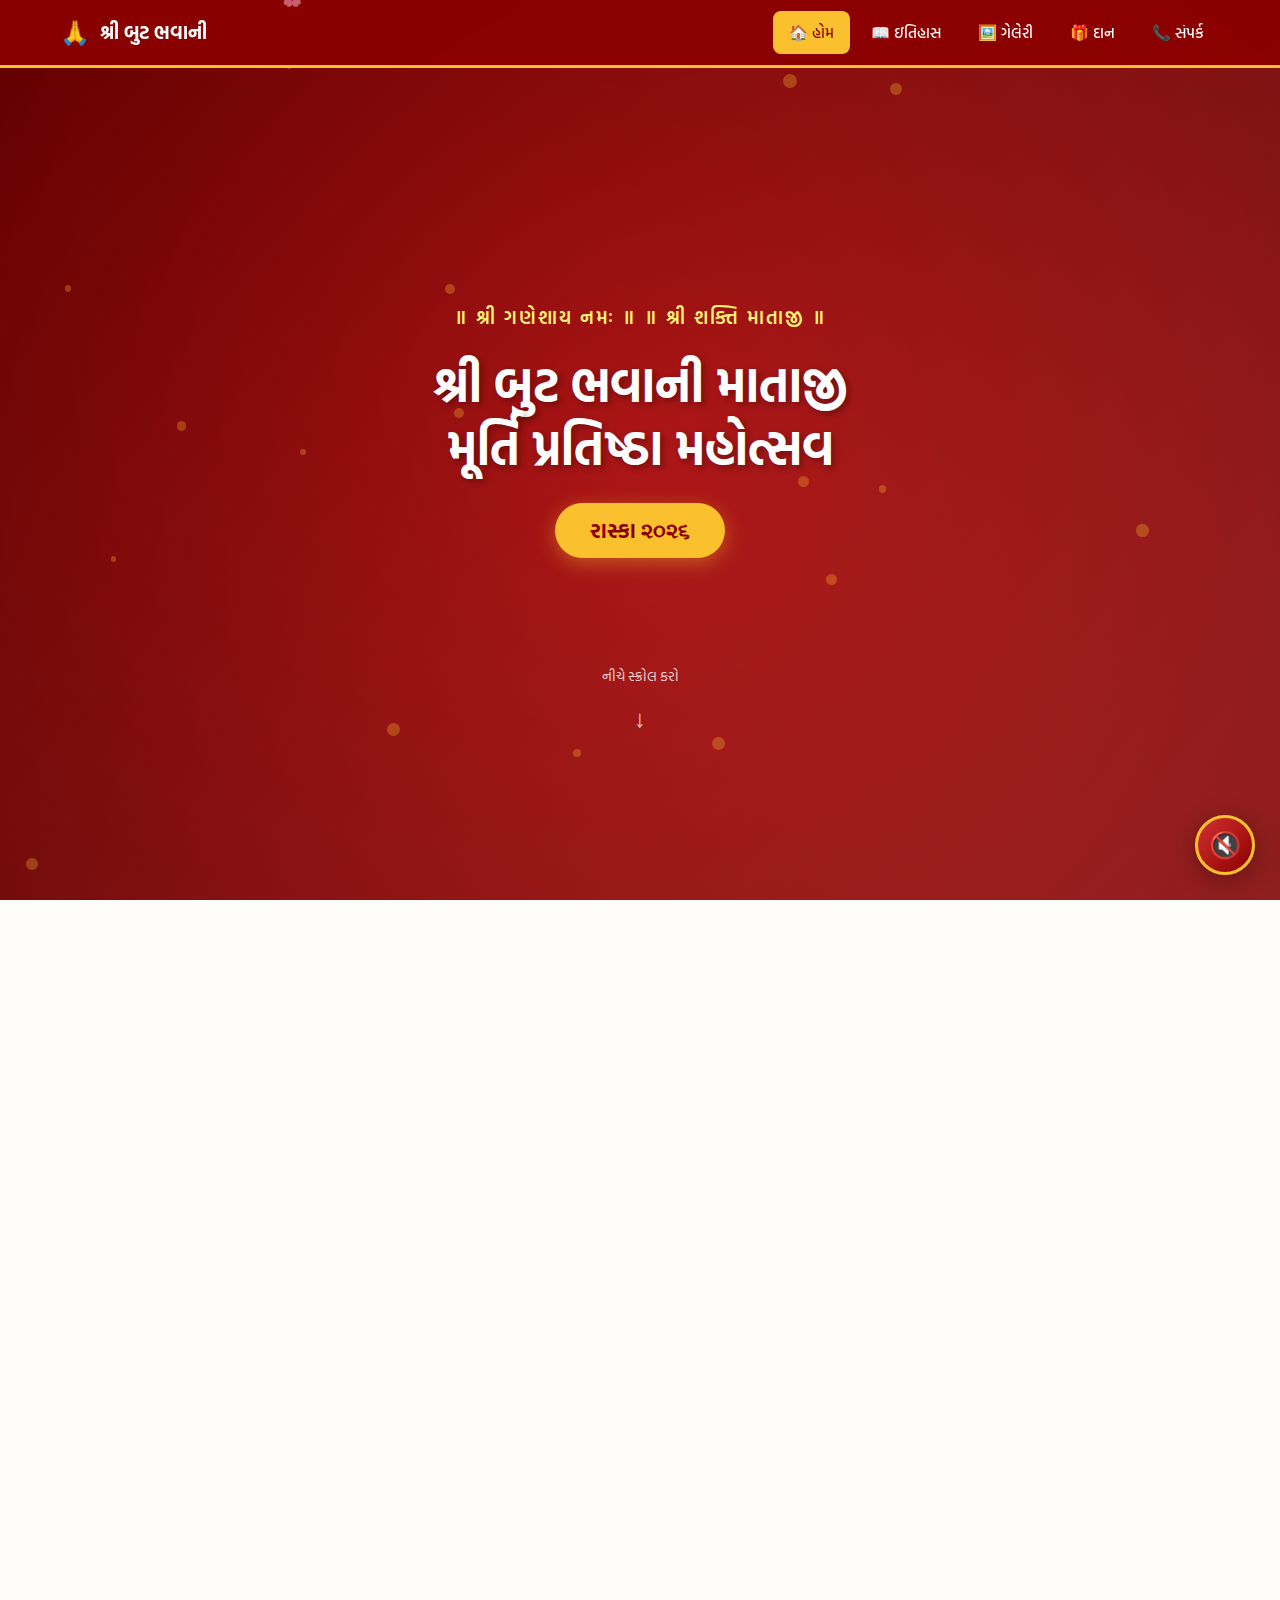
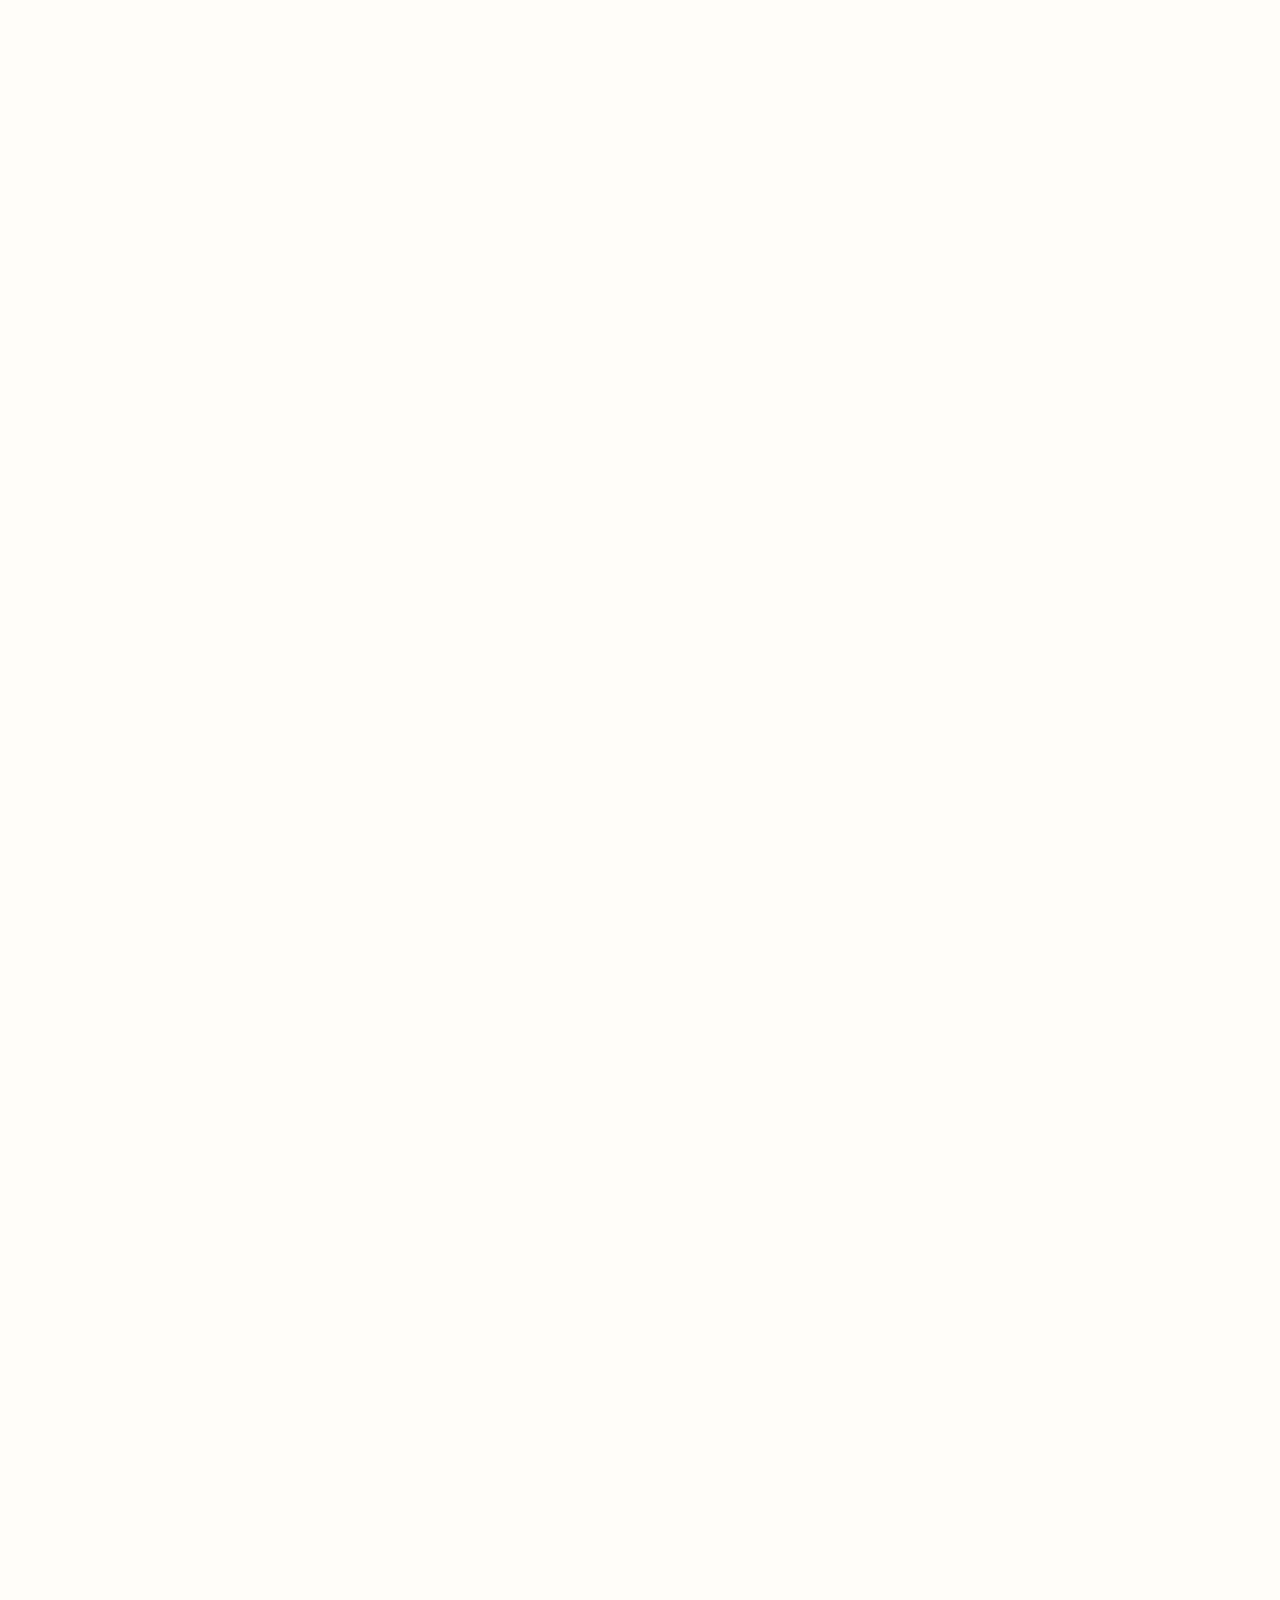
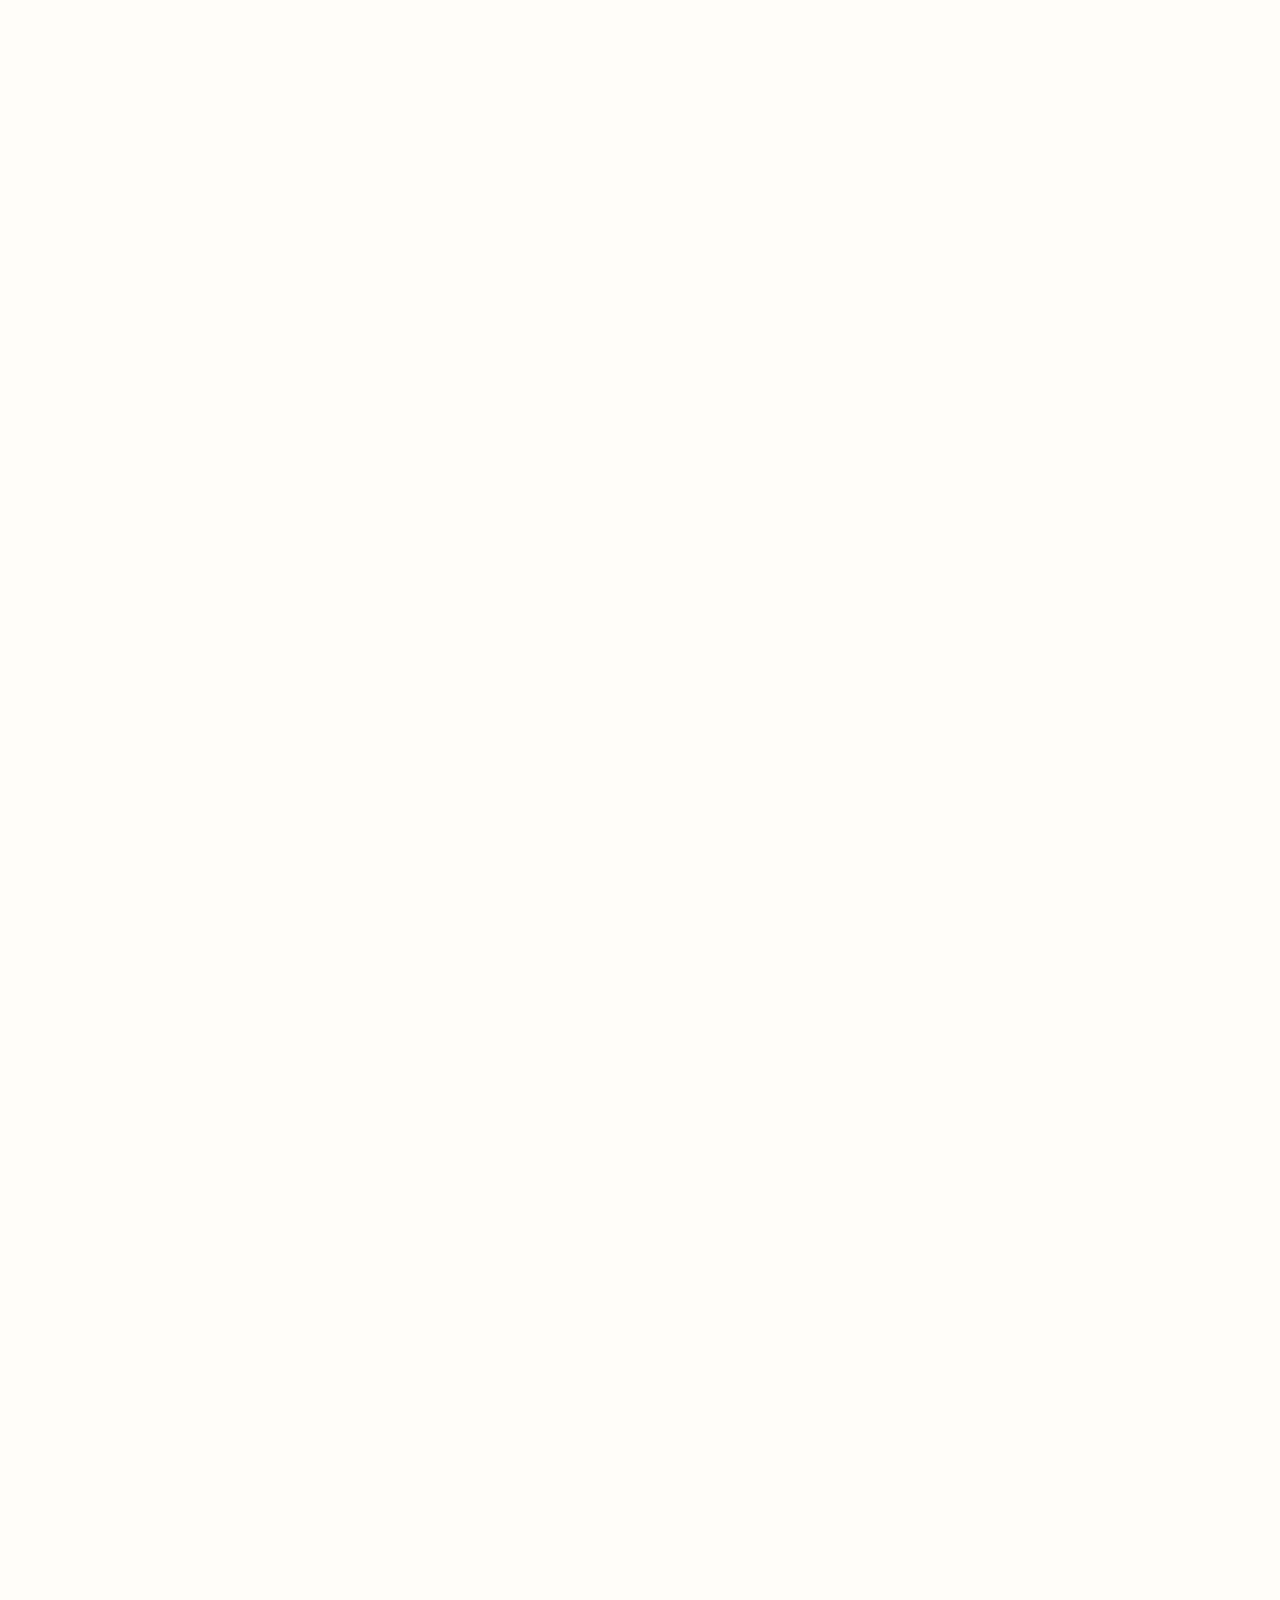
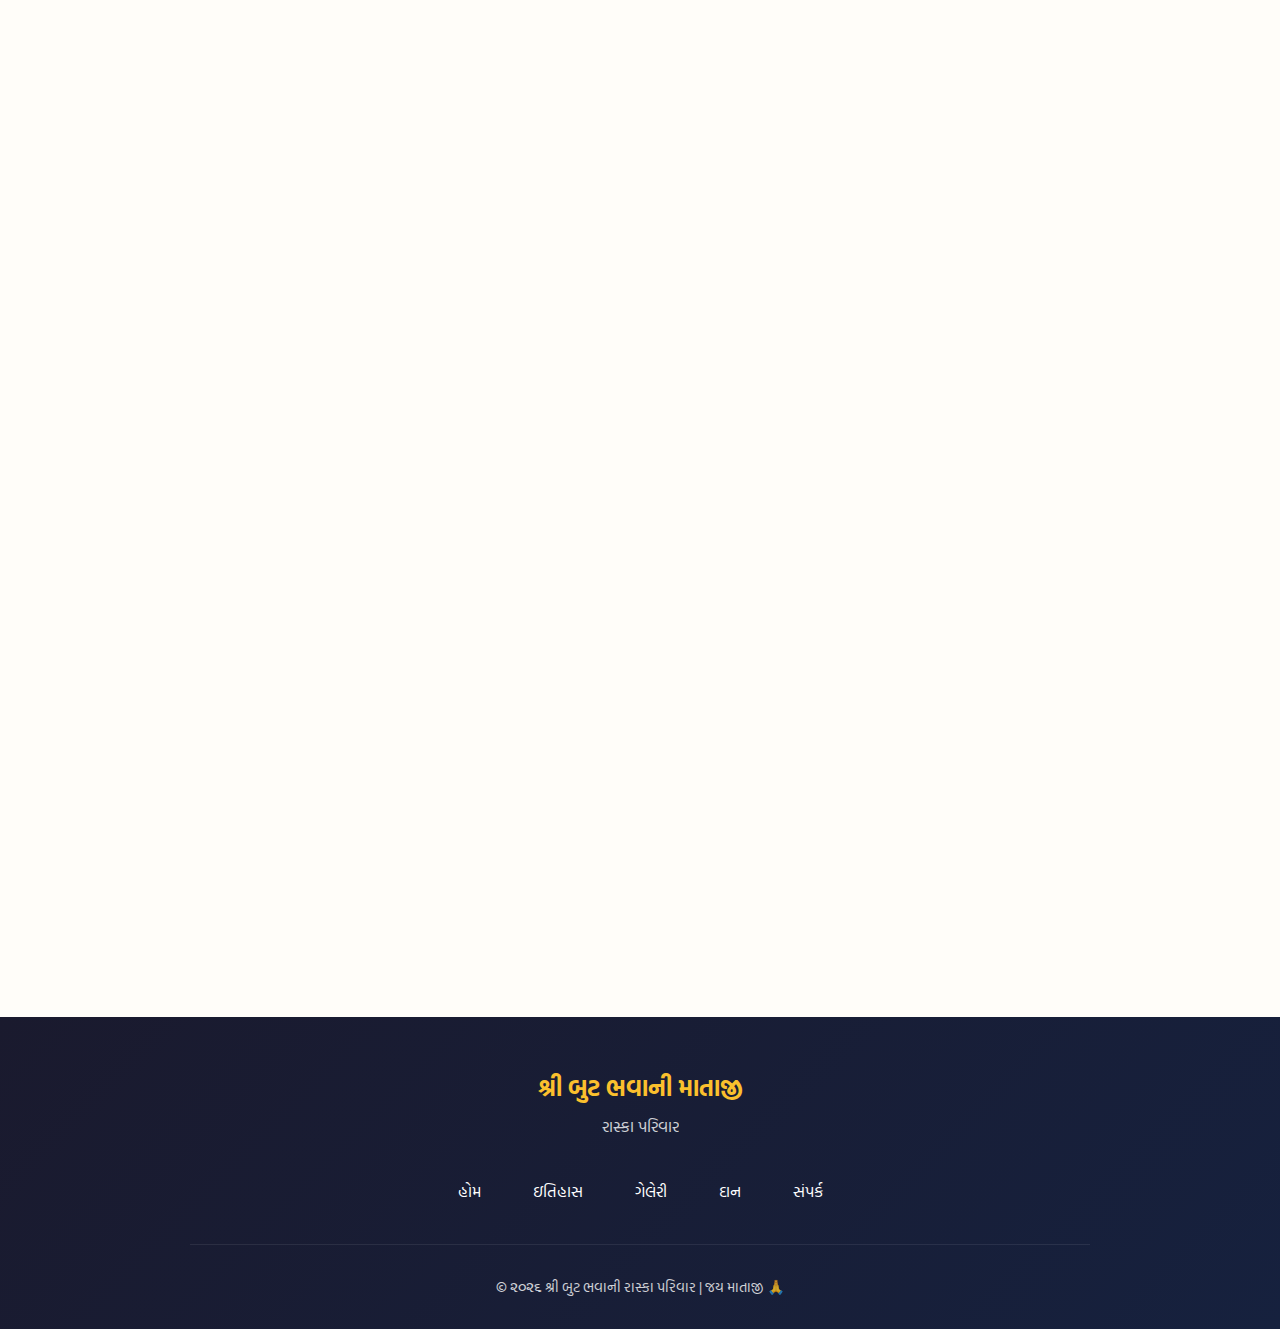
<file: index.html>
<!DOCTYPE html>
<html lang="gu">
<head>
    <meta charset="UTF-8">
    <meta name="viewport" content="width=device-width, initial-scale=1.0">
    <meta name="description" content="શ્રી બુટ ભવાની માતાજી મૂર્તિ પ્રતિષ્ઠા મહોત્સવ - રાસ્કા ૨૦૨૬. ૨૮-૨૯ જાન્યુઆરી ૨૦૨૬ ના રોજ ભવ્ય ઉત્સવ.">
    <meta name="keywords" content="બુટ ભવાની, રાસ્કા, મૂર્તિ પ્રતિષ્ઠા, માતાજી, ગુજરાત, હિન્દુ મંદિર">
    <meta name="author" content="શ્રી બુટ ભવાની રાસ્કા પરિવાર">
    <meta property="og:title" content="શ્રી બુટ ભવાની માતાજી - રાસ્કા ૨૦૨૬">
    <meta property="og:description" content="મૂર્તિ પ્રતિષ્ઠા મહોત્સવ - ૨૮-૨૯ જાન્યુઆરી ૨૦૨૬">
    <meta property="og:type" content="website">
    <title>શ્રી બુટ ભવાની માતાજી - રાસ્કા ૨૦૨૬</title>
    <link rel="preconnect" href="https://fonts.googleapis.com">
    <link rel="preconnect" href="https://fonts.gstatic.com" crossorigin>
    <link href="https://fonts.googleapis.com/css2?family=Hind+Vadodara:wght@300;400;500;600;700&display=swap" rel="stylesheet">
    <link rel="stylesheet" href="styles.css">
</head>
<body onclick="initAudio()">

<audio id="bgMusic" loop><source id="musicSrc" src="" type="audio/mpeg"></audio>
<div id="musicToggle" class="music-fab" title="સંગીત ચાલુ/બંધ">🔇</div>

<!-- Navigation -->
<nav class="navbar" id="navbar">
    <div class="nav-container">
        <a href="index.html" class="nav-logo">
            <span class="nav-logo-icon">🙏</span>
            <span>શ્રી બુટ ભવાની</span>
        </a>
        <button class="nav-toggle" id="navToggle" aria-label="Menu">
            <span></span><span></span><span></span>
        </button>
        <ul class="nav-menu" id="navMenu">
            <li><a href="index.html" class="nav-link active">🏠 હોમ</a></li>
            <li><a href="about.html" class="nav-link">📖 ઇતિહાસ</a></li>
            <li><a href="gallery.html" class="nav-link">🖼️ ગેલેરી</a></li>
            <li><a href="donation.html" class="nav-link">🎁 દાન</a></li>
            <li><a href="contact.html" class="nav-link">📞 સંપર્ક</a></li>
        </ul>
    </div>
</nav>

<!-- Hero Header -->
<header class="hero" id="hero">
    <div class="hero-overlay"></div>
    <div class="hero-particles" id="particles"></div>
    <div class="hero-content fade-in">
        <div class="mantra-top animate-float">॥ શ્રી ગણેશાય નમઃ ॥ ॥ શ્રી શક્તિ માતાજી ॥</div>
        <h1 class="main-title slide-up">શ્રી બુટ ભવાની માતાજી<br>મૂર્તિ પ્રતિષ્ઠા મહોત્સવ</h1>
        <div class="hero-badge pulse">રાસ્કા ૨૦૨૬</div>
        
        <div class="countdown-container slide-up-delay" id="timer">
            <div class="count-box">
                <span class="count-num" id="days">00</span>
                <span class="count-label">દિવસ</span>
            </div>
            <div class="count-box">
                <span class="count-num" id="hours">00</span>
                <span class="count-label">કલાક</span>
            </div>
            <div class="count-box">
                <span class="count-num" id="mins">00</span>
                <span class="count-label">મિનિટ</span>
            </div>
            <div class="count-box">
                <span class="count-num" id="secs">00</span>
                <span class="count-label">સેકન્ડ</span>
            </div>
        </div>
        
        <a href="#main-content" class="scroll-indicator">
            <span>નીચે સ્ક્રોલ કરો</span>
            <div class="scroll-arrow">↓</div>
        </a>
    </div>
</header>

<main class="container" id="main-content">

    <!-- Quick Stats -->
    <!-- <section class="stats-section fade-in-section">
        <div class="stat-card">
            <div class="stat-icon">🗓️</div>
            <div class="stat-value">૨</div>
            <div class="stat-label">દિવસનો ઉત્સવ</div>
        </div>
        <div class="stat-card">
            <div class="stat-icon">🙏</div>
            <div class="stat-value" id="donorCount">--</div>
            <div class="stat-label">દાતાઓ</div>
        </div>
        <div class="stat-card">
            <div class="stat-icon">🏘️</div>
            <div class="stat-value">રાસ્કા</div>
            <div class="stat-label">ગામ</div>
        </div>
        <div class="stat-card">
            <div class="stat-icon">📅</div>
            <div class="stat-value">૨૯</div>
            <div class="stat-label">જાન્યુઆરી ૨૦૨૬</div>
        </div>
    </section> -->
    <!-- Internal CSS for Main Donors Section -->

    <!-- Bhuva & Pathiyar Details -->
    <section class="card person-section fade-in-section">
        <div class="person-grid">
            <div class="person-item">
                <div class="person-icon">🙏</div>
                <div class="person-role">ભુવા શ્રી</div>
                <div class="person-name">ઘનશ્યામભાઈ બાબુભાઈ તલસાણિયા</div>
            </div>
            <div class="person-item">
                <div class="person-icon">📿</div>
                <div class="person-role">પાઠીયાર શ્રી</div>
                <div class="person-name">શામજીભાઈ વાલજીભાઈ શાકોડિયા</div>
            </div>
        </div>
    </section>
    <!-- Lucky Families Section -->
    <section class="card fade-in-section">
        <h2 class="section-title">🚩 લાભ લેનાર ભાગ્યશાળી પરિવારો 🚩</h2>
        <div class="boli-list">
            <div class="boli-item">
                <div class="boli-info">
                    <span class="boli-tag">મુખ્ય પાટલા ૧ ની બોલી</span>
                    <span class="boli-user">યુવરાજસિંહ મહેન્દ્રસિંહ ઝાલા</span>
                </div>
                <div class="boli-amt">₹ ૧,૧૯,૦૦૦</div>
            </div>
            <div class="boli-item">
                <div class="boli-info">
                    <span class="boli-tag">કળશની બોલી</span>
                    <span class="boli-user">ભરવાડ સમાજ (ડાંગર + ગમારા)</span>
                </div>
                <div class="boli-amt">₹ ૫૫,૦૦૦</div>
            </div>
            <div class="boli-item">
                <div class="boli-info">
                    <span class="boli-tag">ધ્વજ દંડની બોલી</span>
                    <span class="boli-user">કમલેશભાઈ કાનાણી, મહેશભાઈ રતોજા, સહદેવભાઈ સાબલિયા</span>
                </div>
                <div class="boli-amt">₹ ૪૧,૦૦૦</div>
            </div>
            <div class="boli-item">
                <div class="boli-info">
                    <span class="boli-tag">મુખ્ય આરતીની બોલી</span>
                    <span class="boli-user">ઘનશ્યામભાઈ તલસાણિયા (ભુવા શ્રી), પોપટભાઈ કાનજીભાઈ તલસાણીયા</span>
                </div>
                <div class="boli-amt">₹ ૨૫,૦૦૦</div>
            </div>
        </div>
    </section>

    <!-- Main Donors Section Structure -->
    <section class="card fade-in-section main-donors">
        <h2 class="section-title">🙏 મુખ્ય દાતાશ્રીઓ</h2>

        <div class="donor-grid">
            <!-- Donor 1 -->
            <div class="donor-card-item">
                <div>
                    <div class="donor-icon-circle">🍽️</div>
                    <div class="donor-name">શ્વિઠ્ઠલભાઈ ભૂરાભાઈ કાનાણી</div>
                    <div class="donor-detail-box">
                        <span class="detail-label">દાનનો પ્રકાર</span>
                        <span class="detail-value">ભોજન સેવા (જમણવાર)</span>
                    </div>
                </div>
                <div class="date-badge">📅 ૨૯ જાન્યુઆરી ૨૦૨૬</div>
            </div>

            <!-- Donor 2 -->
            <div class="donor-card-item">
                <div>
                    <div class="donor-icon-circle">🍲</div>
                    <div class="donor-name">ભરતસિંહ કેદારસિંહ ઝાલા</div>
                    <div class="donor-detail-box">
                        <span class="detail-label">દાનનો પ્રકાર</span>
                        <span class="detail-value">ભોજન સેવા (જમણવાર)</span>
                    </div>
                </div>
                <div class="date-badge">📅 ૩૦ જાન્યુઆરી ૨૦૨૬</div>
            </div>

            <!-- Donor 3 -->
            <div class="donor-card-item">
                <div>
                    <div class="donor-icon-circle">🔥</div>
                    <div class="donor-name">જેરમભાઈ પ્રેમજીભાઈ સબાળિયા</div>
                    <div class="donor-detail-box">
                        <span class="detail-label">યજ્ઞ સેવા</span>
                        <span class="detail-value">૫૦ કિલોગ્રામ શુદ્ધ ઘી દાન</span>
                    </div>
                </div>
                <div class="date-badge">✨ પવિત્ર આહુતિ</div>
            </div>
        </div>

        <div class="gratitude-text">
            <p>
                મંદિરના નવ નિર્માણ, મૂર્તિ પ્રતિષ્ઠા મહોત્સવ તથા યજ્ઞવિધિ જેવા પવિત્ર કાર્યોમાં
                આપેલ આ મહાન દાન માટે તમામ દાતાશ્રીઓ પ્રત્યે <strong>મંદિર સમિતિ તથા સમગ્ર રાસ્કા ગામ</strong>
                હૃદયપૂર્વક આભાર વ્યક્ત કરે છે. <br><strong>🙏 જય બુટ ભવાની મા 🙏</strong>
            </p>
        </div>
    </section>
        
    
    <!-- Schedule Timeline -->
    <section class="card fade-in-section">
        <h2 class="section-title">📅 ઉત્સવ કાર્યક્રમ વિગત</h2>
        
        <div class="timeline">
            <div class="timeline-day">
                <div class="day-tag">🗓️ ૨૮-૦૧-૨૦૨૬ (બુધવાર)</div>
                <div class="timeline-events">
                    <div class="event-item">
                        <div class="event-time">૦૯:૩૦ AM</div>
                        <div class="event-title">નગરયાત્રા (નગર ભ્રમણ)</div>
                    </div>
                    <div class="event-item">
                        <div class="event-time">૦૫:૦૦ PM</div>
                        <div class="event-title">દેહ શુદ્ધિ કાર્યક્રમ</div>
                    </div>
                    <div class="event-item">
                        <div class="event-time">૦૬:૦૦ PM</div>
                        <div class="event-title">ધાન્ય નિવાસ માતાજી વિધિ</div>
                    </div>
                </div>
            </div>
            
            <div class="timeline-day">
                <div class="day-tag highlight">🗓️ ૨૯-૦૧-૨૦૨૬ (ગુરુવાર) - મુખ્ય દિવસ</div>
                <div class="timeline-events">
                    <div class="event-item">
                        <div class="event-time">૦૭:૦૦ AM</div>
                        <div class="event-title">સ્થાપિત દેવીનું પૂજન</div>
                    </div>
                    <div class="event-item main-event">
                        <div class="event-time">૧૦:૩૦ AM</div>
                        <div class="event-title">🙏 મૂર્તિ પ્રતિષ્ઠા મહોત્સવ</div>
                    </div>
                    <div class="event-item">
                        <div class="event-time">૧૨:૦૦ PM</div>
                        <div class="event-title">મહાપ્રસાદ (ભોજન સમારંભ)</div>
                    </div>
                    <div class="event-item">
                        <div class="event-time">૦૪:૩૦ PM</div>
                        <div class="event-title">પટલા ની પૂર્ણાહુતિ</div>
                    </div>
                    <div class="event-item">
                        <div class="event-time">૦૬:૩૦ PM</div>
                        <div class="event-title">મહાપ્રસાદ</div>
                    </div>
                    <div class="event-item special">
                        <div class="event-time">૦૯:૩૦ PM</div>
                        <div class="event-title">🎭 ભવ્ય ડાકલા-ડમરુ કાર્યક્રમ</div>
                    </div>
                </div>
            </div>

            <div class="timeline-day">
                <div class="day-tag">🗓️ ૩૦-૦૧-૨૦૨૬ (શુક્રવાર)</div>
                <div class="timeline-events">
                    <div class="event-item">
                        <div class="event-time">૦૯:૩૦ AM</div>
                        <div class="event-title">મંડપ (માંડવો) પૂર્ણાહુતિ વિધિ</div>
                    </div>
                    <div class="event-item">
                        <div class="event-time">૧૨:૦૦ PM</div>
                        <div class="event-title">મહાપ્રસાદ (ભોજન સમારંભ)</div>
                    </div>
                </div>
            </div>

        </div>
    </section>

    <!-- Gallery Section -->
    <!-- Video Section -->
    <section class="card video-section fade-in-section">
        <h2 class="section-title">🎬 વિડિયો સેક્શન</h2>
        <div class="video-placeholder">
            <div class="video-icon">▶️</div>
            <p>માતાજીના દર્શન અને ભક્તિ ગીતો</p>
            <small>વિડિયો ટૂંક સમયમાં ઉપલબ્ધ થશે</small>
        </div>
    </section>
    <!-- Video Section -->
    <section class="card video-section fade-in-section">
        <h2 class="section-title">🎬 વિડિયો દર્શન</h2>
        
        <div class="video-grid">
            <!-- Video 1 -->
            <div class="video-item">
                <div class="video-container">
                    <iframe 
                        src="https://youtu.be/enL8xJ-BS0w?si=jolXSbe9VVJQgzHF" 
                        title="YouTube video player" 
                        allow="accelerometer; autoplay; clipboard-write; encrypted-media; gyroscope; picture-in-picture" 
                        allowfullscreen>
                    </iframe>
                </div>
                <div class="video-caption">🙏 માતાજીની ભવ્ય આરતી</div>
            </div>

            <!-- Video 2 -->
            <div class="video-item">
                <div class="video-container">
                    <iframe 
                        src="https://youtu.be/6BTFJqMZJ0g?si=cVVut_3TPOZ8WtlJ" 
                        title="YouTube video player" 
                        allow="accelerometer; autoplay; clipboard-write; encrypted-media; gyroscope; picture-in-picture" 
                        allowfullscreen>
                    </iframe>
                </div>
                <div class="video-caption">🚩 રાસ્કા મંદિર નવનિર્માણ દર્શન</div>
            </div>
        </div>
    </section>
    
    <!-- Donation Tracker -->
    <section class="donation-section fade-in-section">
        <div class="total-card">
            <div class="total-icon">💰</div>
            <div class="total-label">કુલ એકત્રિત ફાળો</div>
            <div id="totalVal" class="total-val"><div class="loader"></div></div>
            <p class="total-blessing">🌺 મા ભવાની સૌનું કલ્યાણ કરે 🌺</p>
            <a href="donation.html" class="donate-btn">દાન આપો 🙏</a>
        </div>
    </section>

    <!-- Donor List -->
    <section class="card donor-card fade-in-section">
        <h2 class="section-title">📜 Online ફાળો આપનારની યાદી</h2>
        <div class="donor-search">
            <input type="text" id="searchDonor" placeholder="દાતાનું નામ શોધો..." class="search-input">
        </div>
        <div id="mainList" class="donor-list">
            <div class="loader-container"><div class="loader"></div></div>
        </div>
    </section>

</main>

<!-- Footer -->
<footer class="footer">
    <div class="footer-content">
        <div class="footer-brand">
            <h3>શ્રી બુટ ભવાની માતાજી</h3>
            <p>રાસ્કા પરિવાર</p>
        </div>
        <div class="footer-links">
            <a href="index.html">હોમ</a>
            <a href="about.html">ઇતિહાસ</a>
            <a href="gallery.html">ગેલેરી</a>
            <a href="donation.html">દાન</a>
            <a href="contact.html">સંપર્ક</a>
        </div>
        <div class="footer-copy">
            © ૨૦૨૬ શ્રી બુટ ભવાની રાસ્કા પરિવાર | જય માતાજી 🙏
        </div>
    </div>
</footer>

<!-- Back to Top -->
<button class="back-to-top" id="backToTop" title="ઉપર જાઓ">↑</button>

<script src="script.js"></script>
</body>
</html>
</file>
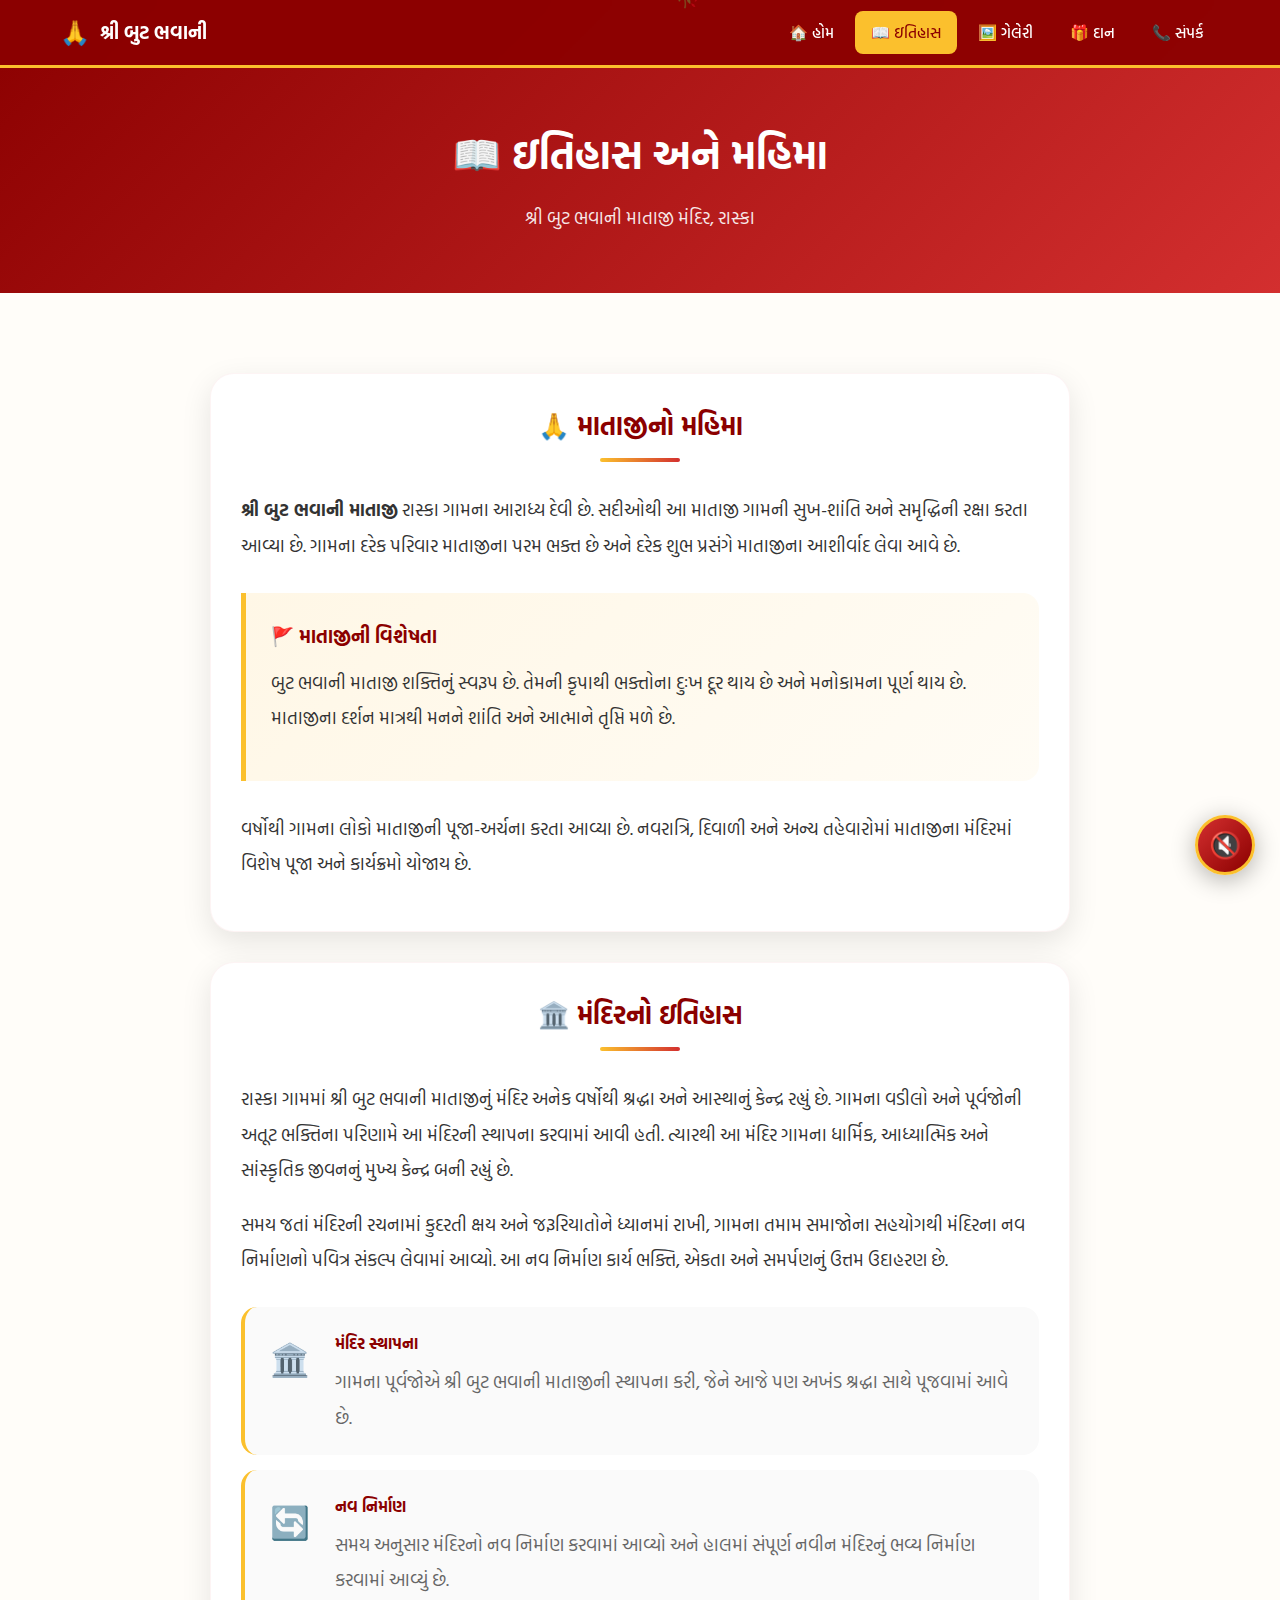
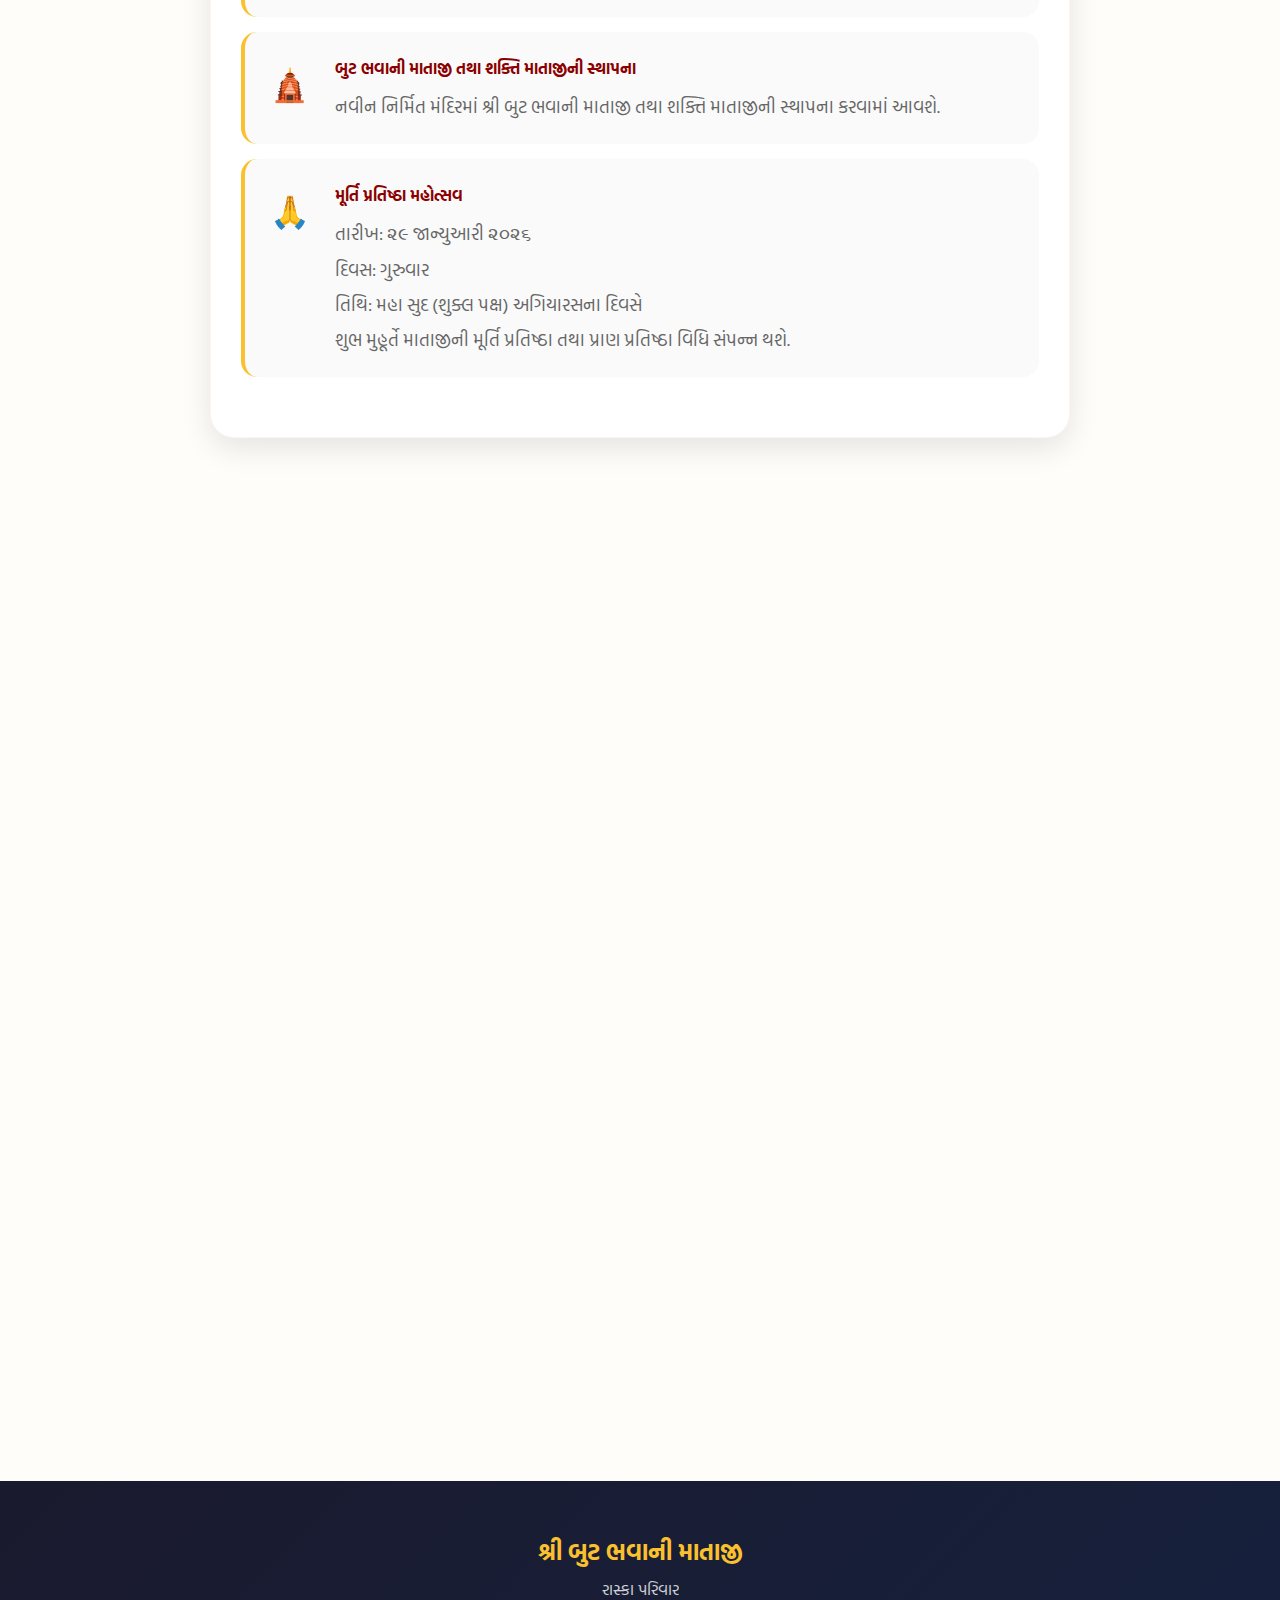
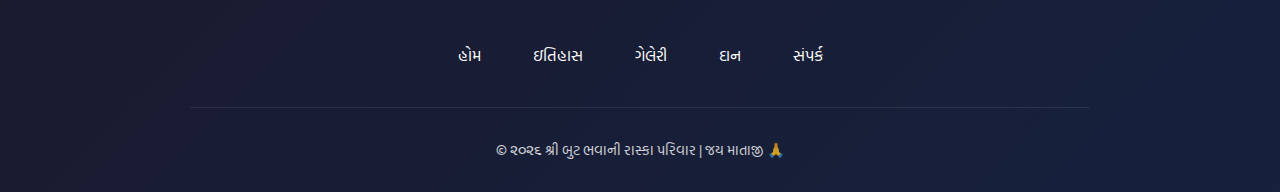
<file: about.html>
<!DOCTYPE html>
<html lang="gu">
<head>
    <meta charset="UTF-8">
    <meta name="viewport" content="width=device-width, initial-scale=1.0">
    <meta name="description" content="શ્રી બુટ ભવાની માતાજી મંદિર રાસ્કાનો ઇતિહાસ. માતાજીની મહિમા અને ગામની પરંપરા વિશે જાણો.">
    <title>ઇતિહાસ - શ્રી બુટ ભવાની માતાજી</title>
    <link rel="preconnect" href="https://fonts.googleapis.com">
    <link rel="preconnect" href="https://fonts.gstatic.com" crossorigin>
    <link href="https://fonts.googleapis.com/css2?family=Hind+Vadodara:wght@300;400;500;600;700&display=swap" rel="stylesheet">
    <link rel="stylesheet" href="styles.css">
</head>
<body onclick="initAudio()">

<audio id="bgMusic" loop><source id="musicSrc" src="" type="audio/mpeg"></audio>
<div id="musicToggle" class="music-fab" title="સંગીત ચાલુ/બંધ">🔇</div>

<!-- Mobile Tab Navigation -->
<nav class="mobile-tabs">
    <a href="index.html" class="tab-item active">
        <span class="tab-icon">🏠</span>
        <span class="tab-label">હોમ</span>
    </a>
    <a href="about.html" class="tab-item">
        <span class="tab-icon">📖</span>
        <span class="tab-label">ઇતિહાસ</span>
    </a>
    <a href="gallery.html" class="tab-item">
        <span class="tab-icon">🖼️</span>
        <span class="tab-label">ગેલેરી</span>
    </a>
    <a href="donation.html" class="tab-item">
        <span class="tab-icon">🎁</span>
        <span class="tab-label">દાન</span>
    </a>
    <a href="contact.html" class="tab-item">
        <span class="tab-icon">📞</span>
        <span class="tab-label">સંપર્ક</span>
    </a>
</nav>
<!-- Navigation -->
<nav class="navbar" id="navbar">
    <div class="nav-container">
        <a href="index.html" class="nav-logo">
            <span class="nav-logo-icon">🙏</span>
            <span>શ્રી બુટ ભવાની</span>
        </a>
        <button class="nav-toggle" id="navToggle" aria-label="Menu">
            <span></span><span></span><span></span>
        </button>
        <ul class="nav-menu" id="navMenu">
            <li><a href="index.html" class="nav-link">🏠 હોમ</a></li>
            <li><a href="about.html" class="nav-link active">📖 ઇતિહાસ</a></li>
            <li><a href="gallery.html" class="nav-link">🖼️ ગેલેરી</a></li>
            <li><a href="donation.html" class="nav-link">🎁 દાન</a></li>
            <li><a href="contact.html" class="nav-link">📞 સંપર્ક</a></li>
        </ul>
    </div>
</nav>

<!-- Page Header -->
<header class="page-header">
    <h1>📖 ઇતિહાસ અને મહિમા</h1>
    <p>શ્રી બુટ ભવાની માતાજી મંદિર, રાસ્કા</p>
</header>

<main class="container">

    <!-- Introduction -->
    <section class="card fade-in-section">
        <h2 class="section-title">🙏 માતાજીનો મહિમા</h2>
        <div class="about-content">
            <p>
                <strong>શ્રી બુટ ભવાની માતાજી</strong> રાસ્કા ગામના આરાધ્ય દેવી છે. સદીઓથી આ માતાજી ગામની 
                સુખ-શાંતિ અને સમૃદ્ધિની રક્ષા કરતા આવ્યા છે. ગામના દરેક પરિવાર માતાજીના પરમ ભક્ત છે 
                અને દરેક શુભ પ્રસંગે માતાજીના આશીર્વાદ લેવા આવે છે.
            </p>
            
            <div class="highlight-box">
                <h3>🚩 માતાજીની વિશેષતા</h3>
                <p>
                    બુટ ભવાની માતાજી શક્તિનું સ્વરૂપ છે. તેમની કૃપાથી ભક્તોના દુઃખ દૂર થાય છે અને 
                    મનોકામના પૂર્ણ થાય છે. માતાજીના દર્શન માત્રથી મનને શાંતિ અને આત્માને તૃપ્તિ મળે છે.
                </p>
            </div>
            
            <p>
                વર્ષોથી ગામના લોકો માતાજીની પૂજા-અર્ચના કરતા આવ્યા છે. નવરાત્રિ, દિવાળી અને 
                અન્ય તહેવારોમાં માતાજીના મંદિરમાં વિશેષ પૂજા અને કાર્યક્રમો યોજાય છે.
            </p>
        </div>
    </section>

    <!-- Temple History -->
    <section class="card fade-in-section visible">
        <h2 class="section-title">🏛️ મંદિરનો ઇતિહાસ</h2>
        <div class="about-content">
            <p>
                રાસ્કા ગામમાં શ્રી બુટ ભવાની માતાજીનું મંદિર અનેક વર્ષોથી શ્રદ્ધા અને આસ્થાનું કેન્દ્ર રહ્યું છે.
                ગામના વડીલો અને પૂર્વજોની અતૂટ ભક્તિના પરિણામે આ મંદિરની સ્થાપના કરવામાં આવી હતી.
                ત્યારથી આ મંદિર ગામના ધાર્મિક, આધ્યાત્મિક અને સાંસ્કૃતિક જીવનનું મુખ્ય કેન્દ્ર બની રહ્યું છે.
            </p>

            <p>
                સમય જતાં મંદિરની રચનામાં કુદરતી ક્ષય અને જરૂરિયાતોને ધ્યાનમાં રાખી,
                ગામના તમામ સમાજોના સહયોગથી મંદિરના નવ નિર્માણનો પવિત્ર સંકલ્પ લેવામાં આવ્યો.
                આ નવ નિર્માણ કાર્ય ભક્તિ, એકતા અને સમર્પણનું ઉત્તમ ઉદાહરણ છે.
            </p>
            
            <div class="timeline-history">
                <div class="history-item">
                    <div class="history-icon">🏛️</div>
                    <div class="history-content">
                        <h4>મંદિર સ્થાપના</h4>
                        <p>
                            ગામના પૂર્વજોએ શ્રી બુટ ભવાની માતાજીની સ્થાપના કરી,
                            જેને આજે પણ અખંડ શ્રદ્ધા સાથે પૂજવામાં આવે છે.
                        </p>
                    </div>
                </div>

                <div class="history-item">
                    <div class="history-icon">🔄</div>
                    <div class="history-content">
                        <h4>નવ નિર્માણ</h4>
                        <p>
                            સમય અનુસાર મંદિરનો નવ નિર્માણ કરવામાં આવ્યો અને
                            હાલમાં સંપૂર્ણ નવીન મંદિરનું ભવ્ય નિર્માણ કરવામાં આવ્યું છે.
                        </p>
                    </div>
                </div>

                <div class="history-item">
                    <div class="history-icon">🛕</div>
                    <div class="history-content">
                        <h4>બુટ ભવાની માતાજી તથા શક્તિ માતાજીની સ્થાપના</h4>
                        <p>
                            નવીન નિર્મિત મંદિરમાં શ્રી બુટ ભવાની માતાજી તથા શક્તિ માતાજીની સ્થાપના કરવામાં આવશે.
                        </p>
                    </div>
                </div>

                <div class="history-item">
                    <div class="history-icon">🙏</div>
                    <div class="history-content">
                        <h4>મૂર્તિ પ્રતિષ્ઠા મહોત્સવ</h4>
                        <p>
                            તારીખ: ૨૯ જાન્યુઆરી ૨૦૨૬ <br>
                            દિવસ: ગુરુવાર <br>
                            તિથિ: મહા સુદ (શુક્લ પક્ષ) અગિયારસના દિવસે<br>
                            શુભ મુહૂર્તે માતાજીની મૂર્તિ પ્રતિષ્ઠા તથા પ્રાણ પ્રતિષ્ઠા વિધિ સંપન્ન થશે.
                        </p>
                    </div>
                </div>
            </div>

            
        </div>
    </section>


    <!-- About Raska Village -->
    <section class="card fade-in-section">
        <h2 class="section-title">🏘️ રાસ્કા ગામ વિશે</h2>
        <div class="about-content">
            <p>
            <strong>રાસ્કા</strong> ગુજરાતનું એક સુંદર, શાંત અને સાંસ્કૃતિક રીતે સમૃદ્ધ ગામ છે. આ ગામ તેની પ્રાચીન પરંપરાઓ, ધાર્મિક આસ્થાઓ અને સામૂહિક સંસ્કૃતિ માટે વિશેષ ઓળખ ધરાવે છે. અહીં ઉજવાતા તહેવારો, ધાર્મિક પ્રસંગો અને સામાજિક કાર્યક્રમો ગામની એકતાને પ્રતિબિંબિત કરે છે.
            </p>

            <p>
            <strong>રાસ્કા</strong> ગામમાં પટેલ, દરબાર, બ્રાહ્મણ, કોલી, ભરવાડ તેમજ અન્ય વિવિધ સમાજોના લોકો સુમેળ અને પરસ્પર આદર સાથે રહે છે. તમામ જાતિ-સમાજોના લોકો ગામના વિકાસ, ધાર્મિક કાર્યો અને સામાજિક જવાબદારીઓમાં સક્રિય રીતે ભાગ લે છે.
            </p>

            <p>
            સહકાર, ભાઈચારો અને એકતા એ <strong>રાસ્કા</strong> ગામની મુખ્ય ઓળખ છે. આ સામૂહિક સમાવેશ અને સંયુક્ત સંસ્કૃતિના કારણે <strong>રાસ્કા</strong> માત્ર એક ગામ નહીં પરંતુ એક પરિવાર જેવી ભાવના ધરાવતું આદર્શ ગામ ગણાય છે.
            </p>

            
            <div class="village-features">
                <div class="feature-item">
                    <div class="feature-icon">🤝</div>
                    <h4>એકતા</h4>
                    <p>ગામના લોકો વચ્ચે અનોખી એકતા</p>
                </div>
                <div class="feature-item">
                    <div class="feature-icon">🙏</div>
                    <h4>ધાર્મિકતા</h4>
                    <p>ધર્મ અને પરંપરા પ્રત્યે શ્રદ્ધા</p>
                </div>
                <div class="feature-item">
                    <div class="feature-icon">🌾</div>
                    <h4>ખેતી</h4>
                    <p>મુખ્ય વ્યવસાય ખેતી અને પશુપાલન</p>
                </div>
                <div class="feature-item">
                    <div class="feature-icon">🎉</div>
                    <h4>ઉત્સવો</h4>
                    <p>તહેવારો ઉત્સાહથી ઉજવાય છે</p>
                </div>
            </div>
        </div>
    </section>

    <!-- 2026 Event Details -->
    <!-- <section class="card yajman-card fade-in-section">
        <div class="yajman-header-tag">🚩 મૂર્તિ પ્રતિષ્ઠા મહોત્સવ ૨૦૨૬ 🚩</div>
        
        <div class="about-content" style="text-align: center;">
            <p style="font-size: 1.2rem;">
                <strong>૨૮-૨૯ જાન્યુઆરી, ૨૦૨૬</strong> ના રોજ શ્રી બુટ ભવાની માતાજીની 
                નવી મૂર્તિ પ્રતિષ્ઠા મહોત્સવ યોજાશે. આ ભવ્ય ઉત્સવમાં ગામના દરેક 
                પરિવાર ભાગ લેશે.
            </p>
            
            <div class="event-highlights">
                <div class="highlight-item">
                    <span class="highlight-number">૨</span>
                    <span class="highlight-text">દિવસનો ઉત્સવ</span>
                </div>
                <div class="highlight-item">
                    <span class="highlight-number">૧૦૦+</span>
                    <span class="highlight-text">દાતાઓ</span>
                </div>
                <div class="highlight-item">
                    <span class="highlight-number">૫૦૦+</span>
                    <span class="highlight-text">ભક્તો</span>
                </div>
            </div>
            
            <a href="index.html" class="donate-btn" style="margin-top: 30px;">
                મુખ્ય પેજ પર જાઓ 🙏
            </a>
        </div>
    </section> -->

    <!-- Traditions -->
    <!-- <section class="card fade-in-section">
        <h2 class="section-title">🎭 પરંપરાઓ અને વિધિઓ</h2>
        <div class="traditions-grid">
            <div class="tradition-card">
                <div class="tradition-icon">🔔</div>
                <h4>નિત્ય પૂજા</h4>
                <p>દરરોજ સવાર-સાંજ માતાજીની પૂજા અને આરતી</p>
            </div>
            <div class="tradition-card">
                <div class="tradition-icon">🎪</div>
                <h4>નવરાત્રિ</h4>
                <p>૯ દિવસ ભક્તિ, ગરબા અને વિશેષ પૂજા</p>
            </div>
            <div class="tradition-card">
                <div class="tradition-icon">🪔</div>
                <h4>દિવાળી</h4>
                <p>દીપોત્સવ અને વિશેષ શણગાર</p>
            </div>
            <div class="tradition-card">
                <div class="tradition-icon">🥁</div>
                <h4>ડાકલા-ડમરુ</h4>
                <p>પરંપરાગત ભક્તિ સંગીત કાર્યક્રમ</p>
            </div>
        </div>
    </section> -->

</main>

<!-- Footer -->
<footer class="footer">
    <div class="footer-content">
        <div class="footer-brand">
            <h3>શ્રી બુટ ભવાની માતાજી</h3>
            <p>રાસ્કા પરિવાર</p>
        </div>
        <div class="footer-links">
            <a href="index.html">હોમ</a>
            <a href="about.html">ઇતિહાસ</a>
            <a href="gallery.html">ગેલેરી</a>
            <a href="donation.html">દાન</a>
            <a href="contact.html">સંપર્ક</a>
        </div>
        <div class="footer-copy">
            © ૨૦૨૬ શ્રી બુટ ભવાની રાસ્કા પરિવાર | જય માતાજી 🙏
        </div>
    </div>
</footer>

<button class="back-to-top" id="backToTop" title="ઉપર જાઓ">↑</button>

<script src="script.js"></script>

<style>
.timeline-history {
    margin: 30px 0;
}

.history-item {
    display: flex;
    align-items: flex-start;
    gap: 20px;
    padding: 20px;
    background: #fafafa;
    border-radius: var(--radius);
    margin-bottom: 15px;
    border-left: 4px solid var(--gold);
    transition: var(--transition);
}

.history-item:hover {
    transform: translateX(5px);
    background: #fff5f5;
}

.history-icon {
    font-size: 2rem;
    min-width: 50px;
    text-align: center;
}

.history-content h4 {
    color: var(--primary-dark);
    margin-bottom: 5px;
}

.history-content p {
    color: var(--text-light);
    margin: 0;
}

.village-features {
    display: grid;
    grid-template-columns: repeat(auto-fit, minmax(200px, 1fr));
    gap: 20px;
    margin-top: 30px;
}

.feature-item {
    text-align: center;
    padding: 30px 20px;
    background: linear-gradient(135deg, #fff7e6, #fffcf5);
    border-radius: var(--radius);
    border: 2px solid var(--gold);
    transition: var(--transition);
}

.feature-item:hover {
    transform: translateY(-5px);
    box-shadow: var(--shadow);
}

.feature-icon {
    font-size: 2.5rem;
    margin-bottom: 15px;
}

.feature-item h4 {
    color: var(--primary-dark);
    margin-bottom: 8px;
}

.feature-item p {
    font-size: 0.9rem;
    color: var(--text-light);
    margin: 0;
}

.event-highlights {
    display: flex;
    justify-content: center;
    gap: 40px;
    margin: 30px 0;
    flex-wrap: wrap;
}

.highlight-item {
    text-align: center;
}

.highlight-number {
    display: block;
    font-size: 2.5rem;
    font-weight: 800;
    color: var(--primary);
}

.highlight-text {
    font-size: 1rem;
    color: var(--primary-dark);
}

.traditions-grid {
    display: grid;
    grid-template-columns: repeat(auto-fit, minmax(220px, 1fr));
    gap: 20px;
}

.tradition-card {
    text-align: center;
    padding: 30px 20px;
    background: var(--white);
    border-radius: var(--radius);
    box-shadow: var(--shadow);
    transition: var(--transition);
}

.tradition-card:hover {
    transform: translateY(-5px);
    box-shadow: var(--shadow-lg);
}

.tradition-icon {
    font-size: 2.5rem;
    margin-bottom: 15px;
}

.tradition-card h4 {
    color: var(--primary-dark);
    margin-bottom: 10px;
}

.tradition-card p {
    font-size: 0.9rem;
    color: var(--text-light);
    margin: 0;
}
</style>
</body>
</html>
</file>
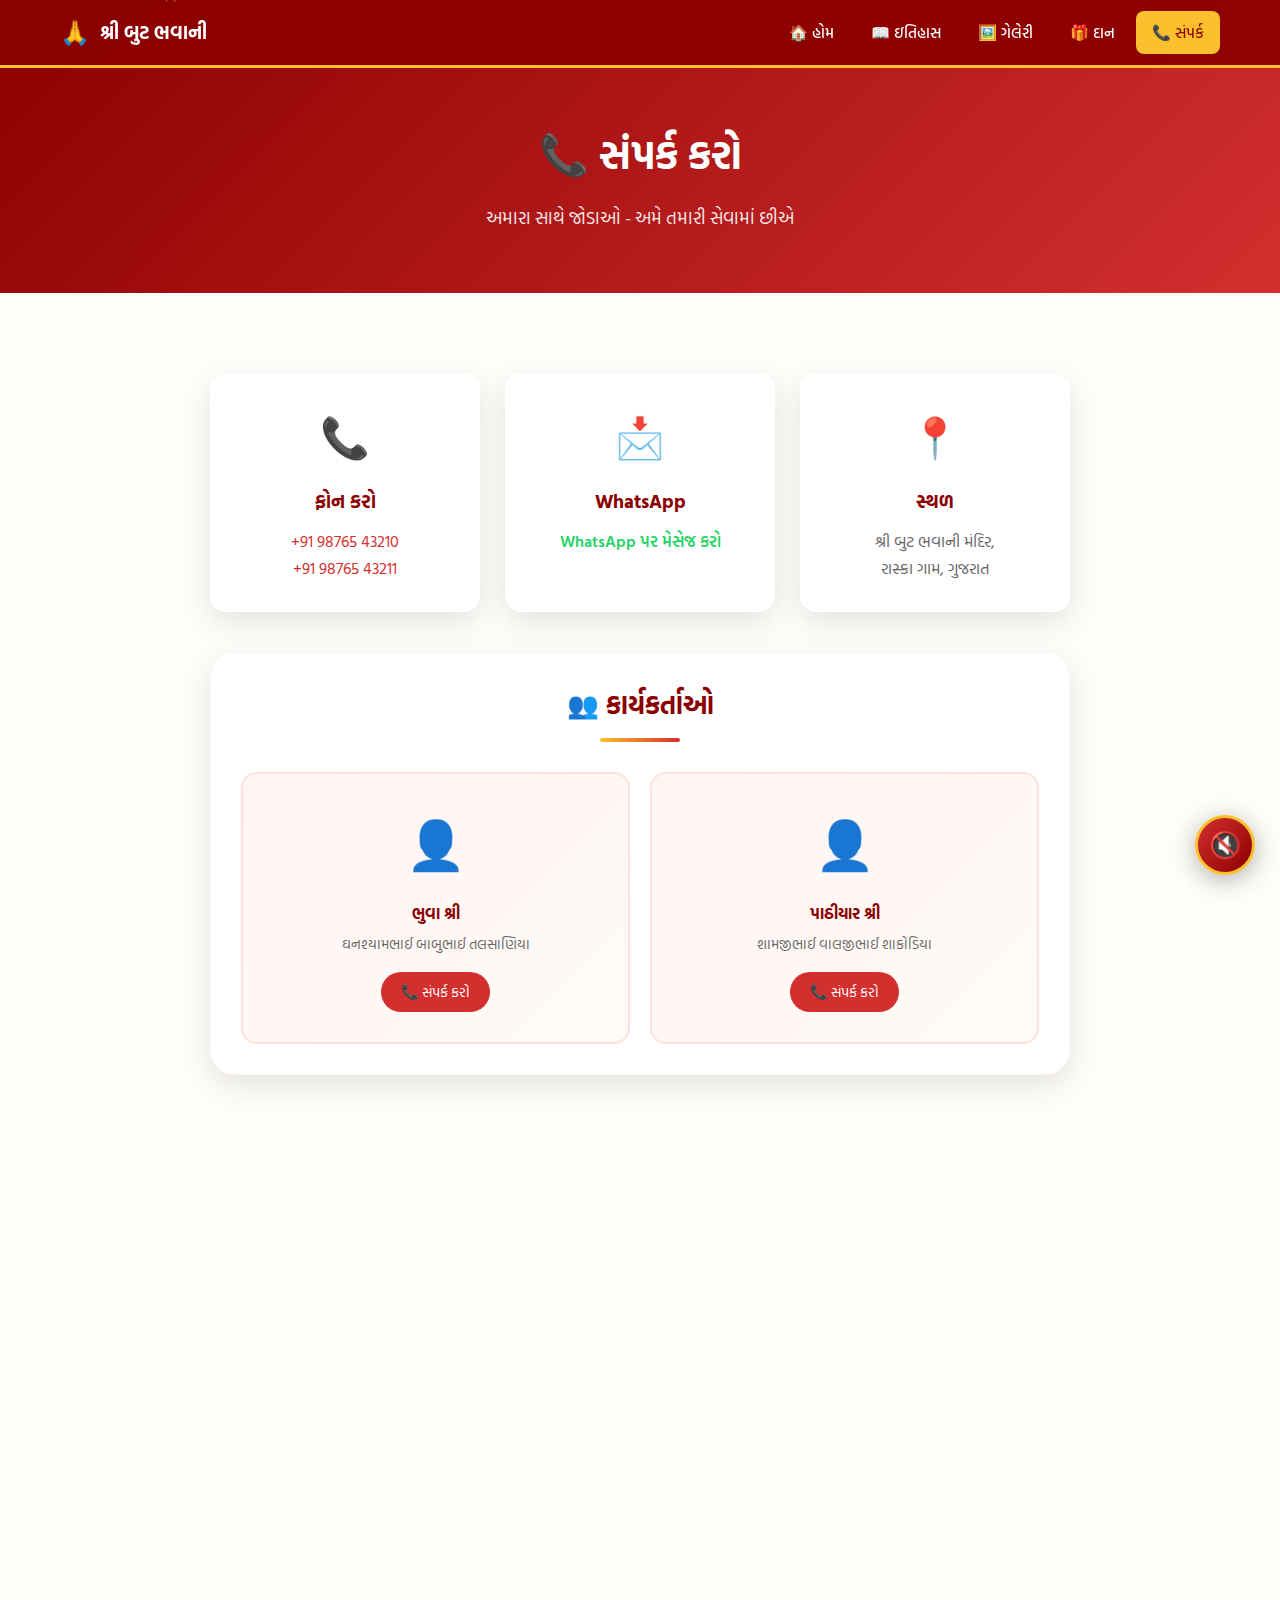
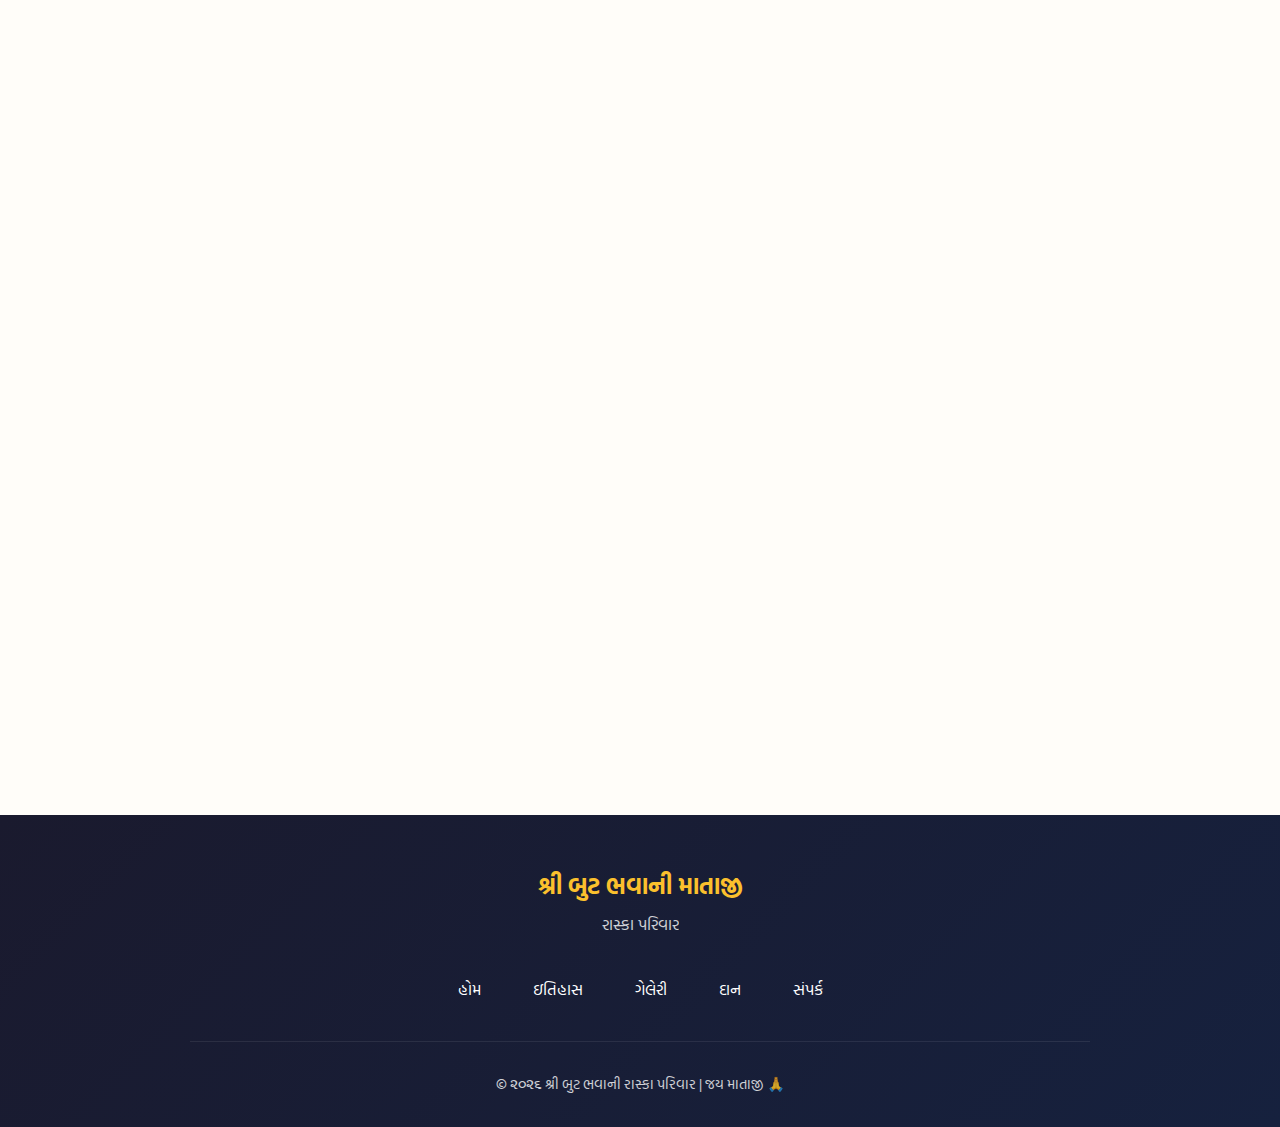
<file: contact.html>
<!DOCTYPE html>
<html lang="gu">
<head>
    <meta charset="UTF-8">
    <meta name="viewport" content="width=device-width, initial-scale=1.0">
    <meta name="description" content="શ્રી બુટ ભવાની માતાજી સાથે સંપર્ક કરો. રાસ્કા ગામ, ગુજરાત.">
    <title>સંપર્ક - શ્રી બુટ ભવાની માતાજી</title>
    <link rel="preconnect" href="https://fonts.googleapis.com">
    <link rel="preconnect" href="https://fonts.gstatic.com" crossorigin>
    <link href="https://fonts.googleapis.com/css2?family=Hind+Vadodara:wght@300;400;500;600;700&display=swap" rel="stylesheet">
    <link rel="stylesheet" href="styles.css">
</head>
<body onclick="initAudio()">

<audio id="bgMusic" loop><source id="musicSrc" src="" type="audio/mpeg"></audio>
<div id="musicToggle" class="music-fab" title="સંગીત ચાલુ/બંધ">🔇</div>

<!-- Navigation -->
<nav class="navbar" id="navbar">
    <div class="nav-container">
        <a href="index.html" class="nav-logo">
            <span class="nav-logo-icon">🙏</span>
            <span>શ્રી બુટ ભવાની</span>
        </a>
        <button class="nav-toggle" id="navToggle" aria-label="Menu">
            <span></span><span></span><span></span>
        </button>
        <ul class="nav-menu" id="navMenu">
            <li><a href="index.html" class="nav-link">🏠 હોમ</a></li>
            <li><a href="about.html" class="nav-link">📖 ઇતિહાસ</a></li>
            <li><a href="gallery.html" class="nav-link">🖼️ ગેલેરી</a></li>
            <li><a href="donation.html" class="nav-link">🎁 દાન</a></li>
            <li><a href="contact.html" class="nav-link active">📞 સંપર્ક</a></li>
        </ul>
    </div>
</nav>

<!-- Page Header -->
<header class="page-header">
    <h1>📞 સંપર્ક કરો</h1>
    <p>અમારા સાથે જોડાઓ - અમે તમારી સેવામાં છીએ</p>
</header>

<main class="container">

    <!-- Contact Cards -->
    <section class="contact-grid fade-in-section">
        <div class="contact-item">
            <div class="contact-icon">📞</div>
            <h3 class="contact-title">ફોન કરો</h3>
            <p class="contact-text">
                <a href="tel:+919876543210" style="color: var(--primary); text-decoration: none;">+91 98765 43210</a><br>
                <a href="tel:+919876543211" style="color: var(--primary); text-decoration: none;">+91 98765 43211</a>
            </p>
        </div>
        
        <div class="contact-item">
            <div class="contact-icon">📩</div>
            <h3 class="contact-title">WhatsApp</h3>
            <p class="contact-text">
                <a href="https://wa.me/919876543210" target="_blank" style="color: #25d366; text-decoration: none; font-weight: 600;">
                    WhatsApp પર મેસેજ કરો
                </a>
            </p>
        </div>
        
        <div class="contact-item">
            <div class="contact-icon">📍</div>
            <h3 class="contact-title">સ્થળ</h3>
            <p class="contact-text">
                શ્રી બુટ ભવાની મંદિર,<br>
                રાસ્કા ગામ, ગુજરાત
            </p>
        </div>
    </section>

    <!-- Committee Members -->
    <section class="card fade-in-section">
        <h2 class="section-title">👥 કાર્યકર્તાઓ</h2>
        
        <div class="committee-grid">
            <div class="committee-card">
                <div class="committee-avatar">👤</div>
                <h4>ભુવા શ્રી</h4>
                <p class="committee-role">ઘનશ્યામભાઈ બાબુભાઈ તલસાણિયા</p>
                <a href="tel:+919876543210" class="committee-phone">📞 સંપર્ક કરો</a>
            </div>
            
            <div class="committee-card">
                <div class="committee-avatar">👤</div>
                <h4>પાઠીયાર શ્રી</h4>
                <p class="committee-role">શામજીભાઈ વાલજીભાઈ શાકોડિયા</p>
                <a href="tel:+919876543211" class="committee-phone">📞 સંપર્ક કરો</a>
            </div>
<!--             
            <div class="committee-card">
                <div class="committee-avatar">👤</div>
                <h4>પ્રમુખ</h4>
                <p class="committee-role">મંદિર સમિતિ</p>
                <a href="tel:+919876543212" class="committee-phone">📞 સંપર્ક કરો</a>
            </div>
            
            <div class="committee-card">
                <div class="committee-avatar">👤</div>
                <h4>ખજાનચી</h4>
                <p class="committee-role">મંદિર સમિતિ</p>
                <a href="tel:+919876543213" class="committee-phone">📞 સંપર્ક કરો</a>
            </div> -->
        </div>
    </section>

    <!-- Contact Form -->
    <section class="card fade-in-section">
        <h2 class="section-title">✉️ સંદેશ મોકલો</h2>
        
        <form class="contact-form" id="contactForm">
            <div class="form-row">
                <div class="form-group">
                    <label class="form-label">તમારું નામ *</label>
                    <input type="text" class="form-input" name="name" required placeholder="તમારું નામ લખો">
                </div>
                <div class="form-group">
                    <label class="form-label">મોબાઇલ નંબર *</label>
                    <input type="tel" class="form-input" name="mobile" required placeholder="તમારો મોબાઇલ નંબર">
                </div>
            </div>

            <div class="form-group">
                <label class="form-label">વિષય *</label>
                <select class="form-select" name="subject" required>
                    <option value="">વિષય પસંદ કરો</option>
                    <option value="દાન સંબંધિત">દાન સંબંધિત</option>
                    <option value="ઉત્સવ માહિતી">ઉત્સવ માહિતી</option>
                    <option value="સ્વયંસેવક">સ્વયંસેવક</option>
                    <option value="સૂચન/ફરિયાદ">સૂચન/ફરિયાદ</option>
                    <option value="અન્ય">અન્ય</option>
                </select>
            </div>

            <div class="form-group">
                <label class="form-label">તમારો સંદેશ *</label>
                <textarea class="form-textarea" name="message" required placeholder="તમારો સંદેશ અહીં લખો..."></textarea>
            </div>

            <button type="submit" class="form-btn">સંદેશ મોકલો 📨</button>
        </form>
    </section>

    <!-- Map Section -->
    <section class="card fade-in-section">
        <h2 class="section-title">🗺️ મંદિરનું સ્થળ</h2>
        <div class="map-placeholder">
            <div class="map-icon">🗺️</div>
            <h3>શ્રી બુટ ભવાની મંદિર</h3>
            <p>રાસ્કા ગામ, ગુજરાત</p>
            <a href="https://maps.google.com/?q=Raska,Gujarat" target="_blank" class="map-btn">
                📍 Google Maps માં જુઓ
            </a>
        </div>
    </section>

</main>

<!-- Footer -->
<footer class="footer">
    <div class="footer-content">
        <div class="footer-brand">
            <h3>શ્રી બુટ ભવાની માતાજી</h3>
            <p>રાસ્કા પરિવાર</p>
        </div>
        <div class="footer-links">
            <a href="index.html">હોમ</a>
            <a href="about.html">ઇતિહાસ</a>
            <a href="gallery.html">ગેલેરી</a>
            <a href="donation.html">દાન</a>
            <a href="contact.html">સંપર્ક</a>
        </div>
        <div class="footer-copy">
            © ૨૦૨૬ શ્રી બુટ ભવાની રાસ્કા પરિવાર | જય માતાજી 🙏
        </div>
    </div>
</footer>

<button class="back-to-top" id="backToTop" title="ઉપર જાઓ">↑</button>

<script src="script.js"></script>
<script>
// Contact Form submission
const contactForm = document.getElementById('contactForm');
if (contactForm) {
    contactForm.addEventListener('submit', (e) => {
        e.preventDefault();
        const formData = new FormData(contactForm);
        const data = Object.fromEntries(formData);
        
        // Create WhatsApp message
        const message = `📩 *સંપર્ક ફોર્મ*%0A%0Aનામ: ${data.name}%0Aમોબાઇલ: ${data.mobile}%0Aવિષય: ${data.subject}%0A%0Aસંદેશ: ${data.message}`;
        
        window.open(`https://wa.me/917405515040?text=${message}`, '_blank');
        contactForm.reset();
    });
}
</script>

<style>
.form-row {
    display: grid;
    grid-template-columns: 1fr 1fr;
    gap: 20px;
}

@media (max-width: 600px) {
    .form-row {
        grid-template-columns: 1fr;
    }
}

.committee-grid {
    display: grid;
    grid-template-columns: repeat(auto-fit, minmax(220px, 1fr));
    gap: 20px;
}

.committee-card {
    text-align: center;
    padding: 30px 20px;
    background: linear-gradient(135deg, #fff5f5, #fffaf5);
    border-radius: var(--radius);
    border: 2px solid #ffe0e0;
    transition: var(--transition);
}

.committee-card:hover {
    transform: translateY(-5px);
    border-color: var(--gold);
    box-shadow: var(--shadow);
}

.committee-avatar {
    font-size: 3rem;
    margin-bottom: 15px;
}

.committee-card h4 {
    color: var(--primary-dark);
    margin-bottom: 5px;
}

.committee-role {
    font-size: 0.9rem;
    color: var(--text-light);
    margin-bottom: 15px;
}

.committee-phone {
    display: inline-block;
    padding: 8px 20px;
    background: var(--primary);
    color: white;
    text-decoration: none;
    border-radius: 50px;
    font-size: 0.9rem;
    transition: var(--transition);
}

.committee-phone:hover {
    background: var(--primary-dark);
}

.map-placeholder {
    text-align: center;
    padding: 60px 30px;
    background: linear-gradient(135deg, #e3f2fd, #bbdefb);
    border-radius: var(--radius);
}

.map-icon {
    font-size: 4rem;
    margin-bottom: 20px;
}

.map-placeholder h3 {
    color: var(--primary-dark);
    margin-bottom: 10px;
}

.map-btn {
    display: inline-block;
    margin-top: 20px;
    padding: 15px 30px;
    background: #4285f4;
    color: white;
    text-decoration: none;
    border-radius: 50px;
    font-weight: 600;
    transition: var(--transition);
}

.map-btn:hover {
    transform: translateY(-3px);
    box-shadow: 0 5px 20px rgba(66, 133, 244, 0.4);
}
</style>
</body>
</html>
</file>
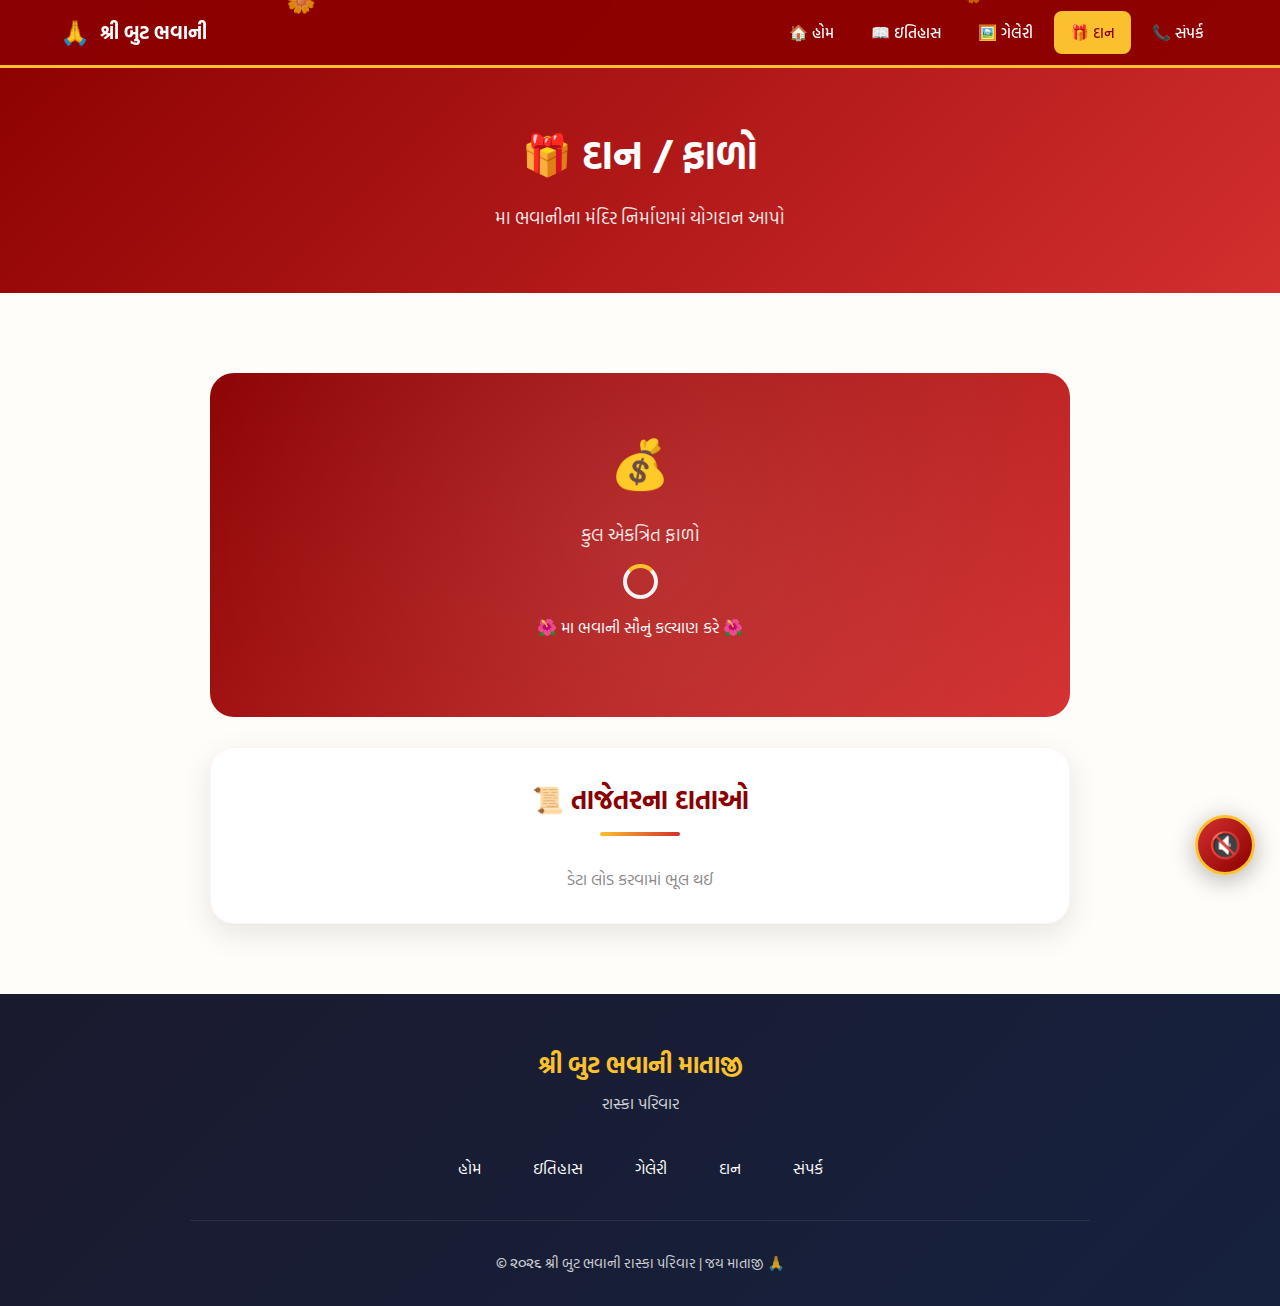
<file: donation.html>
<!DOCTYPE html>
<html lang="gu">
<head>
    <meta charset="UTF-8">
    <meta name="viewport" content="width=device-width, initial-scale=1.0">
    <meta name="description" content="શ્રી બુટ ભવાની માતાજી મંદિર માટે દાન આપો. તમારા ફાળાથી મંદિર નિર્માણમાં યોગદાન આપો.">
    <title>દાન આપો - શ્રી બુટ ભવાની માતાજી</title>
    <link rel="preconnect" href="https://fonts.googleapis.com">
    <link rel="preconnect" href="https://fonts.gstatic.com" crossorigin>
    <link href="https://fonts.googleapis.com/css2?family=Hind+Vadodara:wght@300;400;500;600;700&display=swap" rel="stylesheet">
    <link rel="stylesheet" href="styles.css">
</head>
<body onclick="initAudio()">

<audio id="bgMusic" loop><source id="musicSrc" src="" type="audio/mpeg"></audio>
<div id="musicToggle" class="music-fab" title="સંગીત ચાલુ/બંધ">🔇</div>

<!-- Navigation -->
<nav class="navbar" id="navbar">
    <div class="nav-container">
        <a href="index.html" class="nav-logo">
            <span class="nav-logo-icon">🙏</span>
            <span>શ્રી બુટ ભવાની</span>
        </a>
        <button class="nav-toggle" id="navToggle" aria-label="Menu">
            <span></span><span></span><span></span>
        </button>
        <ul class="nav-menu" id="navMenu">
            <li><a href="index.html" class="nav-link">🏠 હોમ</a></li>
            <li><a href="about.html" class="nav-link">📖 ઇતિહાસ</a></li>
            <li><a href="gallery.html" class="nav-link">🖼️ ગેલેરી</a></li>
            <li><a href="donation.html" class="nav-link active">🎁 દાન</a></li>
            <li><a href="contact.html" class="nav-link">📞 સંપર્ક</a></li>
        </ul>
    </div>
</nav>

<!-- Page Header -->
<header class="page-header">
    <h1>🎁 દાન / ફાળો</h1>
    <p>મા ભવાનીના મંદિર નિર્માણમાં યોગદાન આપો</p>
</header>

<main class="container">

    <!-- Total Collection -->
    <section class="total-card fade-in-section" style="border-radius: var(--radius-lg); margin-bottom: 30px;">
        <div class="total-icon">💰</div>
        <div class="total-label">કુલ એકત્રિત ફાળો</div>
        <div id="totalVal" class="total-val"><div class="loader"></div></div>
        <p class="total-blessing">🌺 મા ભવાની સૌનું કલ્યાણ કરે 🌺</p>
    </section>

    <!-- Recent Donors -->
    <section class="card fade-in-section">
        <h2 class="section-title">📜 તાજેતરના દાતાઓ</h2>
        <div id="mainList" class="donor-list">
            <div class="loader-container"><div class="loader"></div></div>
        </div>
    </section>
    <!-- Donation Form -->
    <!-- <section class="card fade-in-section">
        <h2 class="section-title">🙏 દાન આપો</h2>
        
        <div class="donation-options">
            <div class="donation-card">
                <div class="donation-icon">🏠</div>
                <h3>મંદિર નિર્માણ</h3>
                <p>મંદિરના નિર્માણ કાર્ય માટે</p>
            </div>
            <div class="donation-card">
                <div class="donation-icon">🙏</div>
                <h3>મૂર્તિ પ્રતિષ્ઠા</h3>
                <p>માતાજીની મૂર્તિ માટે</p>
            </div>
            <div class="donation-card">
                <div class="donation-icon">🎉</div>
                <h3>ઉત્સવ ખર્ચ</h3>
                <p>મહોત્સવના ખર્ચ માટે</p>
            </div>
            <div class="donation-card">
                <div class="donation-icon">🍚</div>
                <h3>ભોજન/પ્રસાદ</h3>
                <p>મહાપ્રસાદ માટે</p>
            </div>
        </div>

        <form class="donation-form" id="donationForm">
            <div class="form-row">
                <div class="form-group">
                    <label class="form-label">તમારું નામ *</label>
                    <input type="text" class="form-input" name="name" required placeholder="તમારું પૂરું નામ લખો">
                </div>
                <div class="form-group">
                    <label class="form-label">મોબાઇલ નંબર *</label>
                    <input type="tel" class="form-input" name="mobile" required placeholder="તમારો મોબાઇલ નંબર">
                </div>
            </div>

            <div class="form-row">
                <div class="form-group">
                    <label class="form-label">ગામ *</label>
                    <input type="text" class="form-input" name="village" required placeholder="તમારા ગામનું નામ">
                </div>
                <div class="form-group">
                    <label class="form-label">દાનની રકમ (₹) *</label>
                    <input type="number" class="form-input" name="amount" required placeholder="રકમ લખો">
                </div>
            </div>

            <div class="form-group">
                <label class="form-label">દાનનો હેતુ</label>
                <select class="form-select" name="purpose">
                    <option value="સામાન્ય દાન">સામાન્ય દાન</option>
                    <option value="મંદિર નિર્માણ">મંદિર નિર્માણ</option>
                    <option value="મૂર્તિ પ્રતિષ્ઠા">મૂર્તિ પ્રતિષ્ઠા</option>
                    <option value="ઉત્સવ ખર્ચ">ઉત્સવ ખર્ચ</option>
                    <option value="ભોજન/પ્રસાદ">ભોજન/પ્રસાદ</option>
                </select>
            </div>

            <div class="form-group">
                <label class="form-label">વધારાની નોંધ (જો હોય તો)</label>
                <textarea class="form-textarea" name="note" placeholder="કોઈ ખાસ સંદેશ કે નોંધ હોય તો અહીં લખો"></textarea>
            </div>

            <button type="submit" class="form-btn">દાન નોંધાવો 🙏</button>
        </form>
    </section> -->

    <!-- Payment Methods -->
    <!-- <section class="card fade-in-section">
        <h2 class="section-title">💳 દાન આપવાની રીત</h2>
        
        <div class="payment-methods">
            <div class="payment-card">
                <div class="payment-icon">📱</div>
                <h3>UPI / Google Pay / PhonePe</h3>
                <p class="upi-id">example@upi</p>
                <small>આ UPI ID પર દાન મોકલો</small>
            </div>
            
            <div class="payment-card">
                <div class="payment-icon">🏦</div>
                <h3>બેંક ટ્રાન્સફર</h3>
                <div class="bank-details">
                    <p><strong>બેંક:</strong> State Bank of India</p>
                    <p><strong>ખાતા નંબર:</strong> 1234567890</p>
                    <p><strong>IFSC:</strong> SBIN0001234</p>
                    <p><strong>ખાતાનું નામ:</strong> Shri But Bhavani Mandir</p>
                </div>
            </div>
            
            <div class="payment-card">
                <div class="payment-icon">💵</div>
                <h3>રોકડ દાન</h3>
                <p>રોકડ દાન માટે અમારા કાર્યકર્તાનો સંપર્ક કરો</p>
                <a href="contact.html" class="contact-link">સંપર્ક કરો →</a>
            </div>
        </div>
    </section> -->

    

</main>

<!-- Footer -->
<footer class="footer">
    <div class="footer-content">
        <div class="footer-brand">
            <h3>શ્રી બુટ ભવાની માતાજી</h3>
            <p>રાસ્કા પરિવાર</p>
        </div>
        <div class="footer-links">
            <a href="index.html">હોમ</a>
            <a href="about.html">ઇતિહાસ</a>
            <a href="gallery.html">ગેલેરી</a>
            <a href="donation.html">દાન</a>
            <a href="contact.html">સંપર્ક</a>
        </div>
        <div class="footer-copy">
            © ૨૦૨૬ શ્રી બુટ ભવાની રાસ્કા પરિવાર | જય માતાજી 🙏
        </div>
    </div>
</footer>

<button class="back-to-top" id="backToTop" title="ઉપર જાઓ">↑</button>

<script src="script.js"></script>
<script>
// Form submission
const donationForm = document.getElementById('donationForm');
if (donationForm) {
    donationForm.addEventListener('submit', (e) => {
        e.preventDefault();
        const formData = new FormData(donationForm);
        const data = Object.fromEntries(formData);
        
        // Create WhatsApp message
        const message = `🙏 *નવું દાન*%0A%0Aનામ: ${data.name}%0Aમોબાઇલ: ${data.mobile}%0Aગામ: ${data.village}%0Aરકમ: ₹${data.amount}%0Aહેતુ: ${data.purpose}%0Aનોંધ: ${data.note || 'નથી'}`;
        
        window.open(`https://wa.me/919876543210?text=${message}`, '_blank');
        donationForm.reset();
    });
}
</script>

<style>
.donation-options {
    display: grid;
    grid-template-columns: repeat(auto-fit, minmax(200px, 1fr));
    gap: 20px;
    margin-bottom: 40px;
}

.donation-card {
    text-align: center;
    padding: 30px 20px;
    background: linear-gradient(135deg, #fff7e6, #fffcf5);
    border-radius: var(--radius);
    border: 2px solid var(--gold);
    transition: var(--transition);
}

.donation-card:hover {
    transform: translateY(-5px);
    box-shadow: var(--shadow-lg);
}

.donation-icon {
    font-size: 2.5rem;
    margin-bottom: 15px;
}

.donation-card h3 {
    color: var(--primary-dark);
    margin-bottom: 8px;
}

.donation-card p {
    font-size: 0.9rem;
    color: var(--text-light);
}

.donation-form {
    max-width: 600px;
    margin: 0 auto;
}

.form-row {
    display: grid;
    grid-template-columns: 1fr 1fr;
    gap: 20px;
}

@media (max-width: 600px) {
    .form-row {
        grid-template-columns: 1fr;
    }
}

.payment-methods {
    display: grid;
    grid-template-columns: repeat(auto-fit, minmax(280px, 1fr));
    gap: 25px;
}

.payment-card {
    text-align: center;
    padding: 30px;
    background: var(--white);
    border-radius: var(--radius);
    border: 2px solid #eee;
    transition: var(--transition);
}

.payment-card:hover {
    border-color: var(--gold);
    box-shadow: var(--shadow);
}

.payment-icon {
    font-size: 3rem;
    margin-bottom: 15px;
}

.payment-card h3 {
    color: var(--primary-dark);
    margin-bottom: 15px;
}

.upi-id {
    background: #f5f5f5;
    padding: 10px 20px;
    border-radius: 8px;
    font-family: monospace;
    font-size: 1.1rem;
    margin-bottom: 10px;
}

.bank-details {
    text-align: left;
    background: #f9f9f9;
    padding: 15px;
    border-radius: 8px;
}

.bank-details p {
    margin-bottom: 8px;
    font-size: 0.95rem;
}

.contact-link {
    display: inline-block;
    margin-top: 15px;
    color: var(--primary);
    text-decoration: none;
    font-weight: 600;
}

.contact-link:hover {
    text-decoration: underline;
}
</style>
</body>
</html>
</file>
<file: styles.css>
/* ===== ROOT VARIABLES ===== */
:root {
    --primary: #d32f2f;
    --primary-dark: #8b0000;
    --primary-light: #ef5350;
    --gold: #fbc02d;
    --gold-dark: #b8860b;
    --gold-light: #fff176;
    --bg-soft: #fffdf9;
    --bg-cream: #fff8e7;
    --white: #ffffff;
    --text-dark: #333;
    --text-light: #666;
    --shadow: 0 10px 30px rgba(0,0,0,0.1);
    --shadow-lg: 0 20px 50px rgba(0,0,0,0.15);
    --radius: 16px;
    --radius-lg: 24px;
    --transition: all 0.3s ease;
}

/* ===== RESET & BASE ===== */
* {
    margin: 0;
    padding: 0;
    box-sizing: border-box;
}

html {
    scroll-behavior: smooth;
}

body {
    font-family: 'Hind Vadodara', sans-serif;
    background-color: var(--bg-soft);
    color: var(--text-dark);
    line-height: 1.7;
    overflow-x: hidden;
}

/* ===== ANIMATIONS ===== */
@keyframes fadeIn {
    from { opacity: 0; }
    to { opacity: 1; }
}

@keyframes slideUp {
    from { opacity: 0; transform: translateY(30px); }
    to { opacity: 1; transform: translateY(0); }
}

@keyframes slideDown {
    from { opacity: 0; transform: translateY(-30px); }
    to { opacity: 1; transform: translateY(0); }
}

@keyframes pulse {
    0%, 100% { transform: scale(1); }
    50% { transform: scale(1.05); }
}

@keyframes float {
    0%, 100% { transform: translateY(0); }
    50% { transform: translateY(-10px); }
}

@keyframes spin {
    0% { transform: rotate(0deg); }
    100% { transform: rotate(360deg); }
}

@keyframes shimmer {
    0% { background-position: -200% 0; }
    100% { background-position: 200% 0; }
}

@keyframes bounce {
    0%, 20%, 50%, 80%, 100% { transform: translateY(0); }
    40% { transform: translateY(-15px); }
    60% { transform: translateY(-7px); }
}

@keyframes glow {
    0%, 100% { box-shadow: 0 0 5px var(--gold), 0 0 10px var(--gold); }
    50% { box-shadow: 0 0 20px var(--gold), 0 0 30px var(--gold); }
}

.fade-in { animation: fadeIn 1s ease forwards; }
.slide-up { animation: slideUp 0.8s ease forwards; }
.slide-up-delay { animation: slideUp 0.8s ease 0.3s forwards; opacity: 0; }
.pulse { animation: pulse 2s ease-in-out infinite; }
.animate-float { animation: float 3s ease-in-out infinite; }

.fade-in-section {
    opacity: 0;
    transform: translateY(30px);
    transition: opacity 0.6s ease, transform 0.6s ease;
}

.fade-in-section.visible {
    opacity: 1;
    transform: translateY(0);
}

/* ===== NAVBAR ===== */
.navbar {
    position: fixed;
    top: 0;
    left: 0;
    right: 0;
    background: rgba(139, 0, 0, 0.95);
    backdrop-filter: blur(10px);
    z-index: 1000;
    padding: 12px 0;
    transition: var(--transition);
    border-bottom: 3px solid var(--gold);
}

.navbar.scrolled {
    padding: 8px 0;
    box-shadow: var(--shadow);
}

.nav-container {
    max-width: 1200px;
    margin: 0 auto;
    padding: 0 20px;
    display: flex;
    justify-content: space-between;
    align-items: center;
}

.nav-logo {
    display: flex;
    align-items: center;
    gap: 10px;
    color: var(--white);
    text-decoration: none;
    font-weight: 700;
    font-size: 1.2rem;
}

.nav-logo-icon {
    font-size: 1.5rem;
}

.nav-menu {
    display: flex;
    list-style: none;
    gap: 5px;
}

.nav-link {
    color: var(--white);
    text-decoration: none;
    padding: 10px 16px;
    border-radius: 8px;
    transition: var(--transition);
    font-weight: 500;
    font-size: 0.95rem;
}

.nav-link:hover,
.nav-link.active {
    background: var(--gold);
    color: var(--primary-dark);
}

.nav-toggle {
    display: none;
    flex-direction: column;
    gap: 5px;
    background: none;
    border: none;
    cursor: pointer;
    padding: 5px;
}

.nav-toggle span {
    width: 25px;
    height: 3px;
    background: var(--white);
    border-radius: 3px;
    transition: var(--transition);
}

/* ===== HERO SECTION ===== */
.hero {
    min-height: 100vh;
    background: linear-gradient(135deg, rgba(139, 0, 0, 0.95), rgba(211, 47, 47, 0.9)),
                url('https://www.transparenttextures.com/patterns/paper-fibers.png');
    background-color: var(--primary-dark);
    color: var(--white);
    display: flex;
    align-items: center;
    justify-content: center;
    text-align: center;
    position: relative;
    overflow: hidden;
    padding: 100px 20px 60px;
}

.hero-overlay {
    position: absolute;
    inset: 0;
    background: radial-gradient(circle at center, transparent 0%, rgba(0,0,0,0.3) 100%);
}

.hero-particles {
    position: absolute;
    inset: 0;
    overflow: hidden;
    pointer-events: none;
}

.hero-particles .particle {
    position: absolute;
    width: 10px;
    height: 10px;
    background: var(--gold);
    border-radius: 50%;
    opacity: 0.3;
    animation: float 6s ease-in-out infinite;
}

.hero-content {
    position: relative;
    z-index: 10;
    max-width: 800px;
}

.mantra-top {
    font-size: 1.2rem;
    color: var(--gold-light);
    font-weight: 600;
    margin-bottom: 20px;
    letter-spacing: 2px;
}

.main-title {
    font-size: clamp(1.8rem, 5vw, 3rem);
    font-weight: 700;
    text-shadow: 3px 3px 6px rgba(0,0,0,0.3);
    margin-bottom: 25px;
    line-height: 1.3;
}

.hero-badge {
    background: var(--gold);
    color: var(--primary-dark);
    padding: 10px 35px;
    border-radius: 50px;
    display: inline-block;
    font-weight: 800;
    font-size: 1.3rem;
    box-shadow: 0 5px 20px rgba(251, 192, 45, 0.4);
}

/* ===== COUNTDOWN ===== */
.countdown-container {
    display: flex;
    justify-content: center;
    gap: 12px;
    margin-top: 40px;
    flex-wrap: wrap;
}

.count-box {
    background: rgba(255,255,255,0.1);
    backdrop-filter: blur(10px);
    padding: 20px 15px;
    border-radius: var(--radius);
    min-width: 80px;
    border: 2px solid var(--gold);
    transition: var(--transition);
}

.count-box:hover {
    transform: translateY(-5px);
    background: rgba(255,255,255,0.2);
}

.count-num {
    font-size: 2.2rem;
    font-weight: 700;
    display: block;
    color: var(--gold);
    line-height: 1;
    text-shadow: 2px 2px 4px rgba(0,0,0,0.3);
}

.count-label {
    font-size: 0.85rem;
    margin-top: 8px;
    display: block;
    color: #eee;
    text-transform: uppercase;
    letter-spacing: 1px;
}

/* ===== SCROLL INDICATOR ===== */
.scroll-indicator {
    position: absolute;
    bottom: -100px;
    left: 50%;
    transform: translateX(-50%);
    color: var(--white);
    text-decoration: none;
    display: flex;
    flex-direction: column;
    align-items: center;
    gap: 10px;
    opacity: 0.8;
    transition: var(--transition);
}

.scroll-indicator:hover {
    opacity: 1;
}

.scroll-indicator span {
    font-size: 0.85rem;
}

.scroll-arrow {
    animation: bounce 2s infinite;
    font-size: 1.5rem;
}

/* ===== CONTAINER ===== */
.container {
    max-width: 900px;
    margin: 0 auto;
    padding: 40px 20px;
}

/* ===== STATS SECTION ===== */
.stats-section {
    display: grid;
    grid-template-columns: repeat(4, 1fr);
    gap: 15px;
    margin-bottom: 40px;
}

.stat-card {
    background: var(--white);
    padding: 25px 15px;
    border-radius: var(--radius);
    text-align: center;
    box-shadow: var(--shadow);
    transition: var(--transition);
    border: 1px solid rgba(211, 47, 47, 0.1);
}

.stat-card:hover {
    transform: translateY(-5px);
    box-shadow: var(--shadow-lg);
}

.stat-icon {
    font-size: 2rem;
    margin-bottom: 10px;
}

.stat-value {
    font-size: 1.5rem;
    font-weight: 700;
    color: var(--primary-dark);
}

.stat-label {
    font-size: 0.85rem;
    color: var(--text-light);
    margin-top: 5px;
}

/* ===== CARDS ===== */
.card {
    background: var(--white);
    border-radius: var(--radius-lg);
    padding: 30px;
    margin-bottom: 30px;
    box-shadow: var(--shadow);
    border: 1px solid rgba(211, 47, 47, 0.05);
    transition: var(--transition);
}

.card:hover {
    box-shadow: var(--shadow-lg);
}

.section-title {
    color: var(--primary-dark);
    font-size: 1.6rem;
    text-align: center;
    margin-bottom: 30px;
    position: relative;
    padding-bottom: 15px;
    font-weight: 700;
}

.section-title::after {
    content: '';
    position: absolute;
    bottom: 0;
    left: 50%;
    transform: translateX(-50%);
    width: 80px;
    height: 4px;
    background: linear-gradient(90deg, var(--gold), var(--primary));
    border-radius: 2px;
}

/* ===== PERSON SECTION ===== */
.person-grid {
    display: grid;
    grid-template-columns: 1fr 1fr;
    gap: 20px;
}

.person-item {
    background: linear-gradient(135deg, #fff5f5, #fffaf5);
    padding: 30px 20px;
    border-radius: var(--radius);
    text-align: center;
    border: 2px solid #ffe0e0;
    transition: var(--transition);
}

.person-item:hover {
    transform: translateY(-3px);
    border-color: var(--gold);
}

.person-icon {
    font-size: 2.5rem;
    margin-bottom: 15px;
}

.person-role {
    color: var(--primary);
    font-weight: 700;
    font-size: 1rem;
    letter-spacing: 1px;
    text-transform: uppercase;
}

.person-name {
    font-size: 1.15rem;
    font-weight: 700;
    margin-top: 10px;
    color: var(--text-dark);
}

/* ===== YAJMAN CARD ===== */
.yajman-card {
    background: linear-gradient(135deg, #fff7e6 0%, #fffcf5 100%);
    border: 3px solid var(--gold);
    text-align: center;
}

.yajman-header-tag {
    background: linear-gradient(135deg, var(--gold), var(--gold-dark));
    color: var(--primary-dark);
    padding: 8px 30px;
    border-radius: 50px;
    font-weight: 800;
    font-size: 1.1rem;
    display: inline-block;
    margin-bottom: 25px;
    box-shadow: 0 4px 15px rgba(251, 192, 45, 0.4);
}

.yajman-grid {
    display: grid;
    grid-template-columns: 1fr 1fr;
    gap: 25px;
}

.yajman-item {
    padding: 20px;
    background: rgba(255,255,255,0.7);
    border-radius: var(--radius);
    border: 2px dashed var(--gold);
}

.yajman-badge {
    background: var(--primary);
    color: var(--white);
    padding: 5px 20px;
    border-radius: 20px;
    font-weight: 700;
    font-size: 0.9rem;
    display: inline-block;
    margin-bottom: 15px;
}

.yajman-name {
    font-size: 1.2rem;
    font-weight: 700;
    color: var(--text-dark);
    margin-bottom: 8px;
}

.yajman-amount {
    font-size: 1.3rem;
    color: var(--primary);
    font-weight: 800;
}

.yajman-role {
    font-size: 0.95rem;
    color: var(--primary);
    font-weight: 600;
}

/* ===== BOLI LIST ===== */
.boli-list {
    display: flex;
    flex-direction: column;
    gap: 15px;
}

.boli-item {
    background: linear-gradient(135deg, #fffaf5, #fff);
    border-radius: var(--radius);
    padding: 20px;
    border-left: 5px solid var(--gold);
    box-shadow: 0 4px 15px rgba(0,0,0,0.05);
    display: flex;
    justify-content: space-between;
    align-items: center;
    gap: 15px;
    transition: var(--transition);
}

.boli-item:hover {
    transform: translateX(5px);
    box-shadow: 0 6px 20px rgba(0,0,0,0.1);
}

.boli-info {
    flex: 1;
}

.boli-tag {
    font-weight: 800;
    color: var(--primary-dark);
    font-size: 1rem;
    display: block;
    margin-bottom: 5px;
}

.boli-user {
    font-size: 0.95rem;
    color: var(--text-light);
    font-weight: 500;
}

.boli-amt {
    background: linear-gradient(135deg, var(--primary), var(--primary-dark));
    color: white;
    padding: 8px 18px;
    border-radius: 50px;
    font-weight: 700;
    font-size: 0.95rem;
    white-space: nowrap;
}

/* ===== VIDEO SECTION ===== */
.video-section {
    background: linear-gradient(135deg, #1a1a2e, #16213e);
    color: var(--white);
}

.video-section .section-title {
    color: var(--white);
}

.video-placeholder {
    background: rgba(255,255,255,0.1);
    border-radius: var(--radius);
    padding: 60px 30px;
    text-align: center;
    border: 2px dashed rgba(255,255,255,0.3);
}

.video-icon {
    font-size: 4rem;
    margin-bottom: 20px;
}

.video-placeholder p {
    font-size: 1.2rem;
    margin-bottom: 10px;
}

.video-placeholder small {
    opacity: 0.7;
}

/* ===== TIMELINE ===== */
.timeline {
    padding: 10px 0;
}

.timeline-day {
    margin-bottom: 30px;
}

.day-tag {
    background: var(--primary);
    color: white;
    padding: 10px 25px;
    border-radius: 50px;
    display: inline-block;
    font-weight: 700;
    margin-bottom: 20px;
    font-size: 1rem;
}

.day-tag.highlight {
    background: linear-gradient(135deg, var(--gold), var(--gold-dark));
    color: var(--primary-dark);
    animation: glow 2s ease-in-out infinite;
}

.timeline-events {
    border-left: 3px solid var(--gold);
    margin-left: 20px;
    padding-left: 25px;
}

.event-item {
    position: relative;
    padding: 15px 20px;
    margin-bottom: 10px;
    background: #fafafa;
    border-radius: 10px;
    transition: var(--transition);
}

.event-item::before {
    content: '';
    position: absolute;
    left: -34px;
    top: 50%;
    transform: translateY(-50%);
    width: 16px;
    height: 16px;
    background: var(--gold);
    border-radius: 50%;
    border: 3px solid var(--white);
    box-shadow: 0 0 0 3px var(--gold);
}

.event-item:hover {
    background: #fff5f5;
    transform: translateX(5px);
}

.event-item.main-event {
    background: linear-gradient(135deg, #fff3e0, #ffe0b2);
    border: 2px solid var(--gold);
}

.event-item.main-event::before {
    background: var(--primary);
    width: 20px;
    height: 20px;
    left: -36px;
}

.event-item.special {
    background: linear-gradient(135deg, #e8f5e9, #c8e6c9);
}

.event-time {
    color: var(--primary);
    font-weight: 700;
    font-size: 0.95rem;
}

.event-title {
    font-weight: 600;
    font-size: 1.05rem;
    margin-top: 3px;
}

/* ===== DONATION SECTION ===== */
.donation-section {
    margin-bottom: 0;
}

.total-card {
    background: linear-gradient(135deg, var(--primary-dark), var(--primary));
    color: white;
    text-align: center;
    padding: 50px 30px;
    border-radius: var(--radius-lg) var(--radius-lg) 0 0;
    position: relative;
    overflow: hidden;
}

.total-card::before {
    content: '';
    position: absolute;
    top: -50%;
    left: -50%;
    width: 200%;
    height: 200%;
    background: radial-gradient(circle, rgba(255,255,255,0.1) 0%, transparent 60%);
    animation: spin 20s linear infinite;
}

.total-icon {
    font-size: 3rem;
    margin-bottom: 15px;
    position: relative;
}

.total-label {
    font-size: 1.1rem;
    opacity: 0.9;
    position: relative;
}

.total-val {
    font-size: clamp(2rem, 8vw, 3.5rem);
    font-weight: 800;
    color: var(--gold);
    margin: 15px 0;
    text-shadow: 2px 2px 4px rgba(0,0,0,0.3);
    position: relative;
}

.total-blessing {
    font-size: 1rem;
    margin-bottom: 25px;
    position: relative;
}

.donate-btn {
    display: inline-block;
    background: var(--gold);
    color: var(--primary-dark);
    padding: 15px 40px;
    border-radius: 50px;
    text-decoration: none;
    font-weight: 700;
    font-size: 1.1rem;
    transition: var(--transition);
    position: relative;
    box-shadow: 0 5px 20px rgba(0,0,0,0.2);
}

.donate-btn:hover {
    transform: translateY(-3px);
    box-shadow: 0 8px 25px rgba(0,0,0,0.3);
}

/* ===== DONOR CARD ===== */
.donor-card {
    border-radius: 0 0 var(--radius-lg) var(--radius-lg);
    margin-top: 0;
}

.donor-search {
    margin-bottom: 20px;
}

.search-input {
    width: 100%;
    padding: 15px 20px;
    border: 2px solid #eee;
    border-radius: 50px;
    font-size: 1rem;
    font-family: inherit;
    transition: var(--transition);
}

.search-input:focus {
    outline: none;
    border-color: var(--gold);
    box-shadow: 0 0 0 4px rgba(251, 192, 45, 0.2);
}

.donor-list {
    max-height: 500px;
    overflow-y: auto;
}

.donor-row {
    display: flex;
    justify-content: space-between;
    align-items: center;
    padding: 18px;
    border-bottom: 1px solid #eee;
    transition: var(--transition);
}

.donor-row:hover {
    background: #fafafa;
}

.donor-row:last-child {
    border-bottom: none;
}

.donor-name {
    font-weight: 700;
    color: var(--text-dark);
}

.donor-village {
    font-size: 0.85rem;
    color: var(--text-light);
    margin-top: 3px;
}

.donor-amount {
    color: var(--primary);
    font-weight: 700;
    font-size: 1.05rem;
}

/* ===== LOADER ===== */
.loader {
    border: 4px solid #f3f3f3;
    border-top: 4px solid var(--gold);
    border-radius: 50%;
    width: 35px;
    height: 35px;
    animation: spin 1s linear infinite;
    margin: 0 auto;
}

.loader-container {
    padding: 40px;
    text-align: center;
}

/* ===== FOOTER ===== */
.footer {
    background: linear-gradient(135deg, #1a1a2e, #16213e);
    color: var(--white);
    padding: 50px 20px 30px;
}

.footer-content {
    max-width: 900px;
    margin: 0 auto;
    text-align: center;
}

.footer-brand h3 {
    font-size: 1.5rem;
    margin-bottom: 5px;
    color: var(--gold);
}

.footer-brand p {
    opacity: 0.8;
}

.footer-links {
    margin: 30px 0;
    display: flex;
    justify-content: center;
    flex-wrap: wrap;
    gap: 20px;
}

.footer-links a {
    color: var(--white);
    text-decoration: none;
    padding: 8px 16px;
    border-radius: 8px;
    transition: var(--transition);
}

.footer-links a:hover {
    background: rgba(255,255,255,0.1);
    color: var(--gold);
}

.footer-copy {
    padding-top: 30px;
    border-top: 1px solid rgba(255,255,255,0.1);
    font-size: 0.9rem;
    opacity: 0.8;
}

/* ===== MUSIC BUTTON ===== */
.music-fab {
    position: fixed;
    bottom: 25px;
    right: 25px;
    width: 60px;
    height: 60px;
    background: linear-gradient(135deg, var(--primary), var(--primary-dark));
    color: white;
    border-radius: 50%;
    display: flex;
    align-items: center;
    justify-content: center;
    font-size: 26px;
    cursor: pointer;
    z-index: 1000;
    box-shadow: 0 5px 25px rgba(0,0,0,0.3);
    border: 3px solid var(--gold);
    transition: var(--transition);
}

.music-fab:hover {
    transform: scale(1.1);
}

/* ===== BACK TO TOP ===== */
.back-to-top {
    position: fixed;
    bottom: 100px;
    right: 30px;
    width: 50px;
    height: 50px;
    background: var(--gold);
    color: var(--primary-dark);
    border: none;
    border-radius: 50%;
    font-size: 1.5rem;
    cursor: pointer;
    opacity: 0;
    visibility: hidden;
    transition: var(--transition);
    z-index: 999;
    box-shadow: 0 4px 15px rgba(0,0,0,0.2);
}

.back-to-top.visible {
    opacity: 1;
    visibility: visible;
}

.back-to-top:hover {
    transform: translateY(-5px);
}

/* ===== RESPONSIVE ===== */
@media (max-width: 768px) {
    .nav-menu {
        position: fixed;
        top: 60px;
        left: 0;
        right: 0;
        background: var(--primary-dark);
        flex-direction: column;
        padding: 20px;
        gap: 10px;
        transform: translateY(-150%);
        transition: var(--transition);
        border-bottom: 3px solid var(--gold);
    }
    
    .nav-menu.active {
        transform: translateY(0);
    }
    
    .nav-toggle {
        display: flex;
    }
    
    .stats-section {
        grid-template-columns: repeat(2, 1fr);
    }
    
    .person-grid,
    .yajman-grid {
        grid-template-columns: 1fr;
    }
    
    .boli-item {
        flex-direction: column;
        text-align: center;
        gap: 15px;
    }
    
    .count-box {
        min-width: 70px;
        padding: 15px 10px;
    }
    
    .count-num {
        font-size: 1.8rem;
    }
    
    .card {
        padding: 20px;
    }
    
    .timeline-events {
        margin-left: 10px;
        padding-left: 20px;
    }
}

@media (max-width: 480px) {
    .stats-section {
        grid-template-columns: 1fr 1fr;
        gap: 10px;
    }
    
    .stat-card {
        padding: 20px 10px;
    }
    
    .footer-links {
        flex-direction: column;
        gap: 10px;
    }
}

/* ===== PAGE SPECIFIC STYLES ===== */
.page-header {
    background: linear-gradient(135deg, var(--primary-dark), var(--primary));
    color: var(--white);
    padding: 120px 20px 60px;
    text-align: center;
    margin-bottom: 40px;
}

.page-header h1 {
    font-size: clamp(1.8rem, 5vw, 2.5rem);
    margin-bottom: 15px;
}

.page-header p {
    opacity: 0.9;
    font-size: 1.1rem;
}

/* Gallery Styles */
.gallery-grid {
    display: grid;
    grid-template-columns: repeat(auto-fill, minmax(250px, 1fr));
    gap: 20px;
}

.gallery-item {
    position: relative;
    border-radius: var(--radius);
    overflow: hidden;
    cursor: pointer;
    aspect-ratio: 1;
    background: #f5f5f5;
}

.gallery-item img {
    width: 100%;
    height: 100%;
    object-fit: cover;
    transition: var(--transition);
}

.gallery-item:hover img {
    transform: scale(1.1);
}

.gallery-overlay {
    position: absolute;
    inset: 0;
    background: linear-gradient(transparent 50%, rgba(0,0,0,0.7));
    display: flex;
    align-items: flex-end;
    padding: 20px;
    opacity: 0;
    transition: var(--transition);
}

.gallery-item:hover .gallery-overlay {
    opacity: 1;
}

.gallery-overlay span {
    color: white;
    font-weight: 600;
}

/* Lightbox */
.lightbox {
    position: fixed;
    inset: 0;
    background: rgba(0,0,0,0.95);
    display: flex;
    align-items: center;
    justify-content: center;
    z-index: 2000;
    opacity: 0;
    visibility: hidden;
    transition: var(--transition);
}

.lightbox.active {
    opacity: 1;
    visibility: visible;
}

.lightbox img {
    max-width: 90%;
    max-height: 90vh;
    border-radius: var(--radius);
}

.lightbox-close {
    position: absolute;
    top: 20px;
    right: 30px;
    font-size: 3rem;
    color: white;
    cursor: pointer;
    transition: var(--transition);
}

.lightbox-close:hover {
    color: var(--gold);
}

/* Form Styles */
.form-group {
    margin-bottom: 25px;
}

.form-label {
    display: block;
    margin-bottom: 8px;
    font-weight: 600;
    color: var(--text-dark);
}

.form-input,
.form-textarea,
.form-select {
    width: 100%;
    padding: 15px 20px;
    border: 2px solid #eee;
    border-radius: var(--radius);
    font-size: 1rem;
    font-family: inherit;
    transition: var(--transition);
}

.form-input:focus,
.form-textarea:focus,
.form-select:focus {
    outline: none;
    border-color: var(--gold);
    box-shadow: 0 0 0 4px rgba(251, 192, 45, 0.2);
}

.form-textarea {
    min-height: 150px;
    resize: vertical;
}

.form-btn {
    display: inline-block;
    background: linear-gradient(135deg, var(--primary), var(--primary-dark));
    color: white;
    padding: 15px 40px;
    border: none;
    border-radius: 50px;
    font-size: 1.1rem;
    font-weight: 700;
    cursor: pointer;
    transition: var(--transition);
    font-family: inherit;
}

.form-btn:hover {
    transform: translateY(-3px);
    box-shadow: 0 8px 25px rgba(0,0,0,0.2);
}

/* Contact Info */
.contact-grid {
    display: grid;
    grid-template-columns: repeat(auto-fit, minmax(250px, 1fr));
    gap: 25px;
    margin-bottom: 40px;
}

.contact-item {
    background: var(--white);
    padding: 30px;
    border-radius: var(--radius);
    text-align: center;
    box-shadow: var(--shadow);
    transition: var(--transition);
}

.contact-item:hover {
    transform: translateY(-5px);
}

.contact-icon {
    font-size: 2.5rem;
    margin-bottom: 15px;
}

.contact-title {
    font-weight: 700;
    color: var(--primary-dark);
    margin-bottom: 10px;
}

.contact-text {
    color: var(--text-light);
}

/* About Page */
.about-content {
    line-height: 2;
}

.about-content p {
    margin-bottom: 20px;
    font-size: 1.1rem;
}

.highlight-box {
    background: linear-gradient(135deg, #fff7e6, #fffcf5);
    border-left: 5px solid var(--gold);
    padding: 25px;
    border-radius: 0 var(--radius) var(--radius) 0;
    margin: 30px 0;
}

.highlight-box h3 {
    color: var(--primary-dark);
    margin-bottom: 10px;
}

/* Map */
.map-container {
    border-radius: var(--radius);
    overflow: hidden;
    margin-top: 30px;
}

.map-container iframe {
    width: 100%;
    height: 400px;
    border: none;
}

    .main-donors {
        background: linear-gradient(to bottom, #fffcf5, #ffffff);
        border-top: 5px solid #ff9933;
        position: relative;
        overflow: hidden;
    }

    .main-donors::before {
        content: "🚩";
        position: absolute;
        top: 10px;
        right: 10px;
        font-size: 2rem;
        opacity: 0.1;
    }

    .donor-grid {
        display: grid;
        grid-template-columns: repeat(auto-fit, minmax(200px, 1fr));
        gap: 20px;
        margin-top: 25px;
    }

    .donor-card-item {
        background: #ffffff;
        border: 1px solid #ffe0b3;
        border-radius: 15px;
        padding: 20px;
        text-align: center;
        transition: transform 0.3s ease, box-shadow 0.3s ease;
        position: relative;
        display: flex;
        flex-direction: column;
        justify-content: space-between;
        box-shadow: 0 4px 15px rgba(0,0,0,0.05);
    }

    .donor-card-item:hover {
        transform: translateY(-5px);
        box-shadow: 0 8px 25px rgba(255, 153, 51, 0.2);
        border-color: #ff9933;
    }

    .donor-icon-circle {
        width: 60px;
        height: 60px;
        background: #fff4e6;
        border-radius: 50%;
        display: flex;
        align-items: center;
        justify-content: center;
        margin: 0 auto 15px;
        font-size: 1.8rem;
        border: 2px dashed #ff9933;
    }

    .donor-name {
        font-size: 1.10rem;
        color: #b30000;
        font-weight: 700;
        margin-bottom: 10px;
        line-height: 1.4;
    }

    .donor-detail-box {
        background: #fdf8f2;
        padding: 10px;
        border-radius: 8px;
        margin-top: 10px;
    }

    .detail-label {
        display: block;
        font-size: 0.85rem;
        color: #666;
        text-transform: uppercase;
        letter-spacing: 1px;
        margin-bottom: 3px;
    }

    .detail-value {
        display: block;
        font-weight: 600;
        color: #333;
    }

    .date-badge {
        display: inline-block;
        background: #ff9933;
        color: white;
        padding: 4px 12px;
        border-radius: 20px;
        font-size: 0.85rem;
        margin-top: 15px;
    }

    .gratitude-text {
        text-align: center;
        margin-top: 30px;
        padding: 15px;
        border-top: 1px solid #eee;
        font-style: italic;
        color: #555;
        line-height: 1.6;
    }

    /* Animation for the section */
    .pulse-gold {
        animation: pulse-gold 2s infinite;
    }

    @keyframes pulse-gold {
        0% { box-shadow: 0 0 0 0 rgba(255, 153, 51, 0.4); }
        70% { box-shadow: 0 0 0 10px rgba(255, 153, 51, 0); }
        100% { box-shadow: 0 0 0 0 rgba(255, 153, 51, 0); }
    }

    @media (max-width: 600px) {
        .donor-grid {
            grid-template-columns: 1fr;
        }
    }

    /* ===== MOBILE TAB BAR STYLES ===== */
.mobile-tabs {
    display: none; /* Hidden by default on desktop */
    position: fixed;
    bottom: 0;
    left: 0;
    right: 0;
    background: var(--primary-dark);
    height: 70px;
    display: none; /* Changed to flex in media query */
    justify-content: space-around;
    align-items: center;
    z-index: 2000;
    border-top: 3px solid var(--gold);
    box-shadow: 0 -5px 20px rgba(0,0,0,0.2);
    padding-bottom: env(safe-area-inset-bottom); /* For iPhone notch */
}

.tab-item {
    text-decoration: none;
    display: flex;
    flex-direction: column;
    align-items: center;
    justify-content: center;
    color: rgba(255,255,255,0.7);
    flex: 1;
    transition: var(--transition);
}

.tab-icon {
    font-size: 1.4rem;
    margin-bottom: 2px;
}

.tab-label {
    font-size: 0.75rem;
    font-weight: 500;
}

.tab-item.active {
    color: var(--gold);
}

.tab-item:active {
    transform: scale(0.9);
}

/* ===== RESPONSIVE UPDATES ===== */
@media (max-width: 768px) {
    /* Hide the old hamburger toggle */
    .nav-toggle, .nav-menu {
        display: none !important;
    }

    /* Show the mobile tab bar */
    .mobile-tabs {
        display: flex;
    }

    /* Add padding to body so content isn't hidden behind the tab bar */
    body {
        padding-bottom: 80px;
    }

    /* Move the Music FAB and Back to Top up so they don't cover the tabs */
    .music-fab {
        bottom: 90px;
        right: 20px;
        width: 50px;
        height: 50px;
        font-size: 20px;
    }

    .back-to-top {
        bottom: 155px;
        right: 20px;
        width: 45px;
        height: 45px;
    }
}
/* ===== DEVOTIONAL RAIN CSS ===== */
.flower-container {
    position: fixed;
    top: -20px;
    left: 0;
    width: 100%;
    height: 100%;
    pointer-events: none; /* Allows clicking buttons through the flowers */
    z-index: 9999;
    overflow: hidden;
}

.petal {
    position: absolute;
    background-color: transparent;
    user-select: none;
    cursor: default;
    animation-name: fall, sway;
    animation-timing-function: linear, ease-in-out;
    animation-iteration-count: infinite, infinite;
    animation-fill-mode: forwards;
}

/* Vertical Falling Animation */
@keyframes fall {
    0% { transform: translateY(-10vh); }
    100% { transform: translateY(110vh); }
}

/* Horizontal Swaying Animation */
@keyframes sway {
    0%, 100% { margin-left: 0; }
    50% { margin-left: 50px; }
}
</file>
